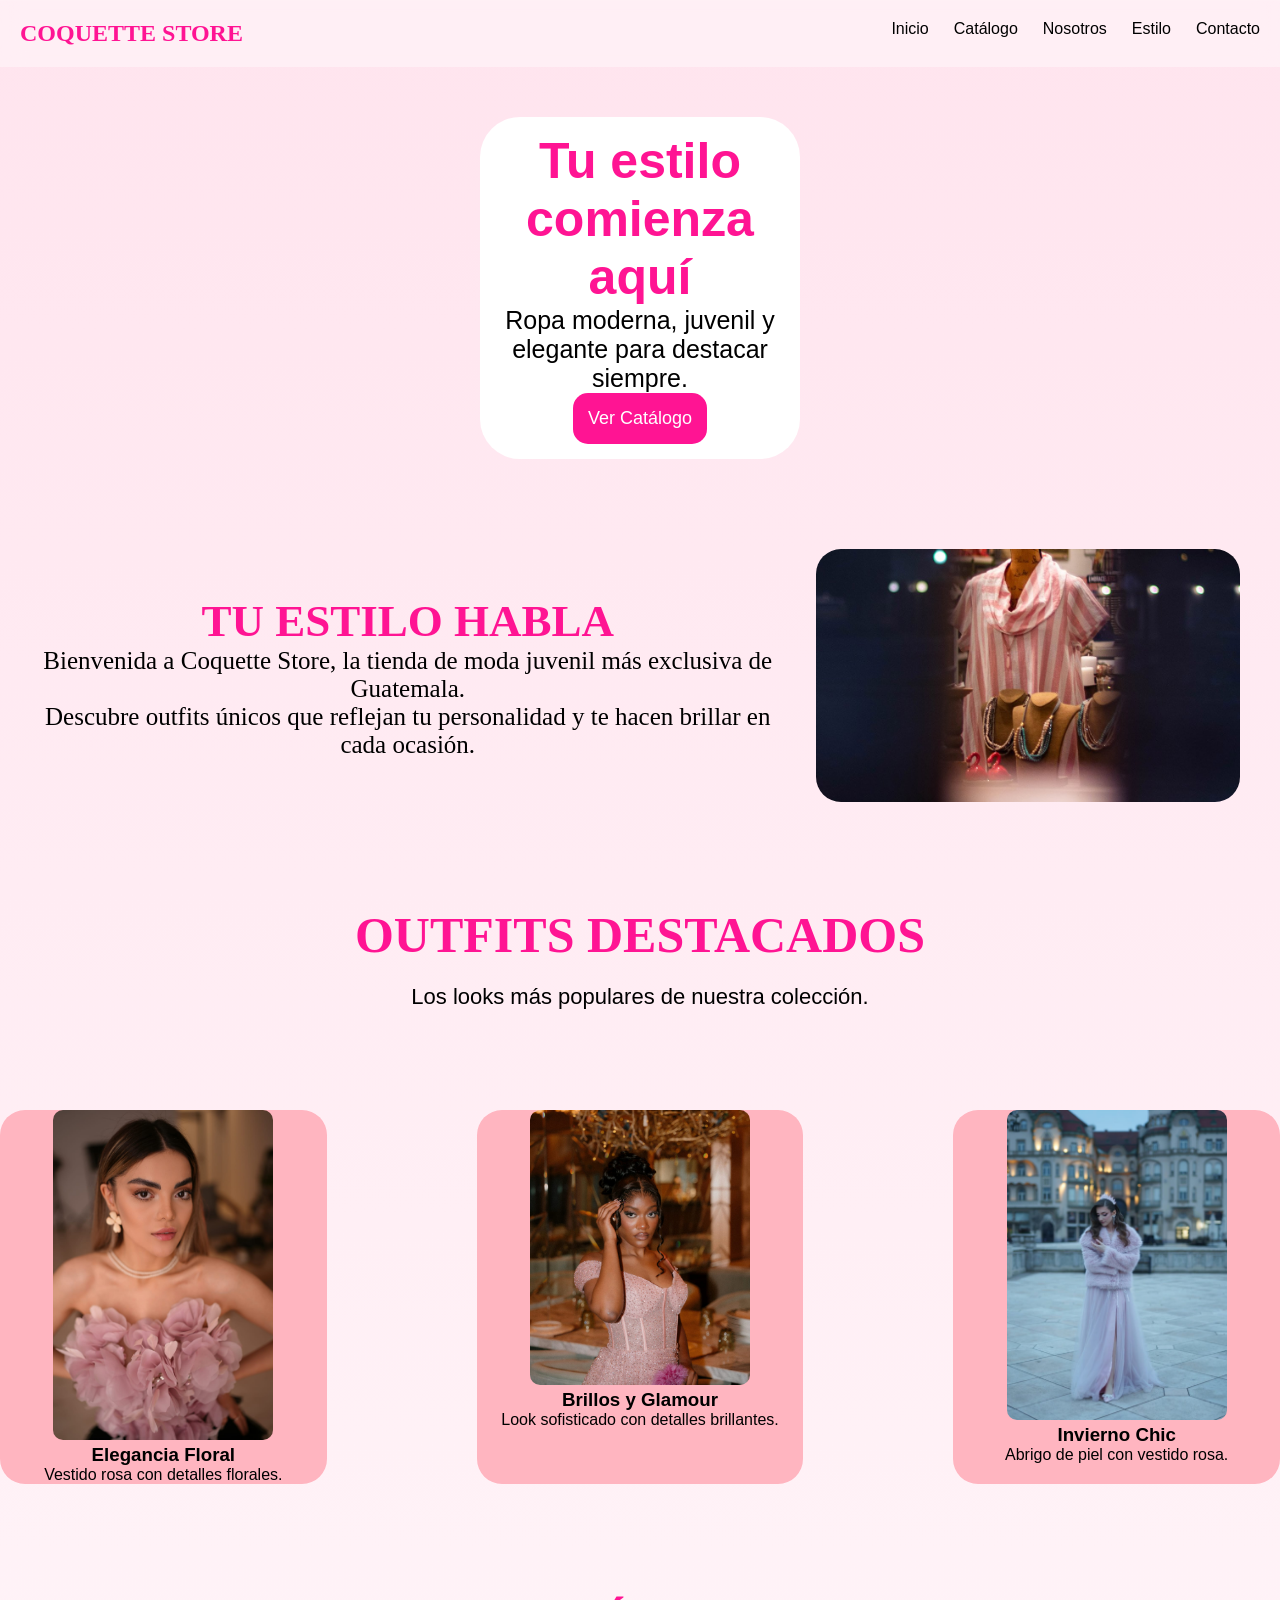
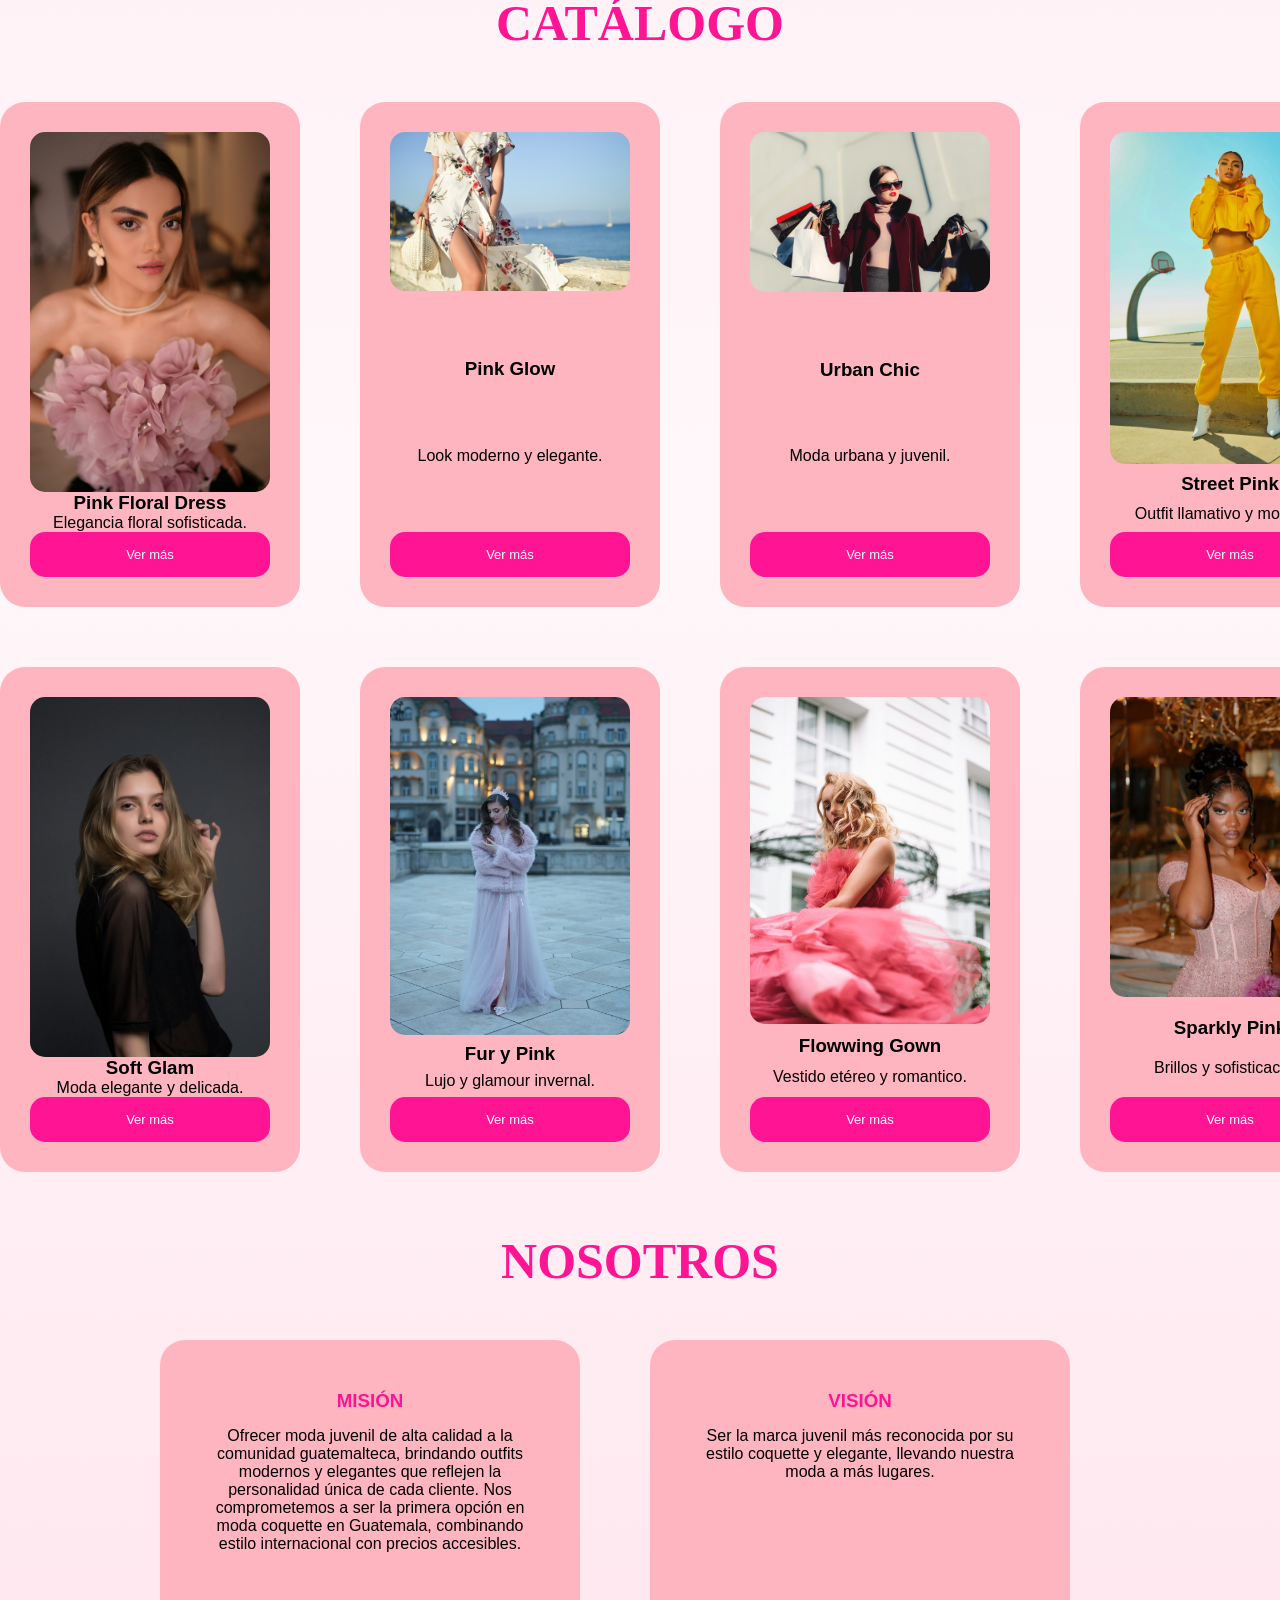
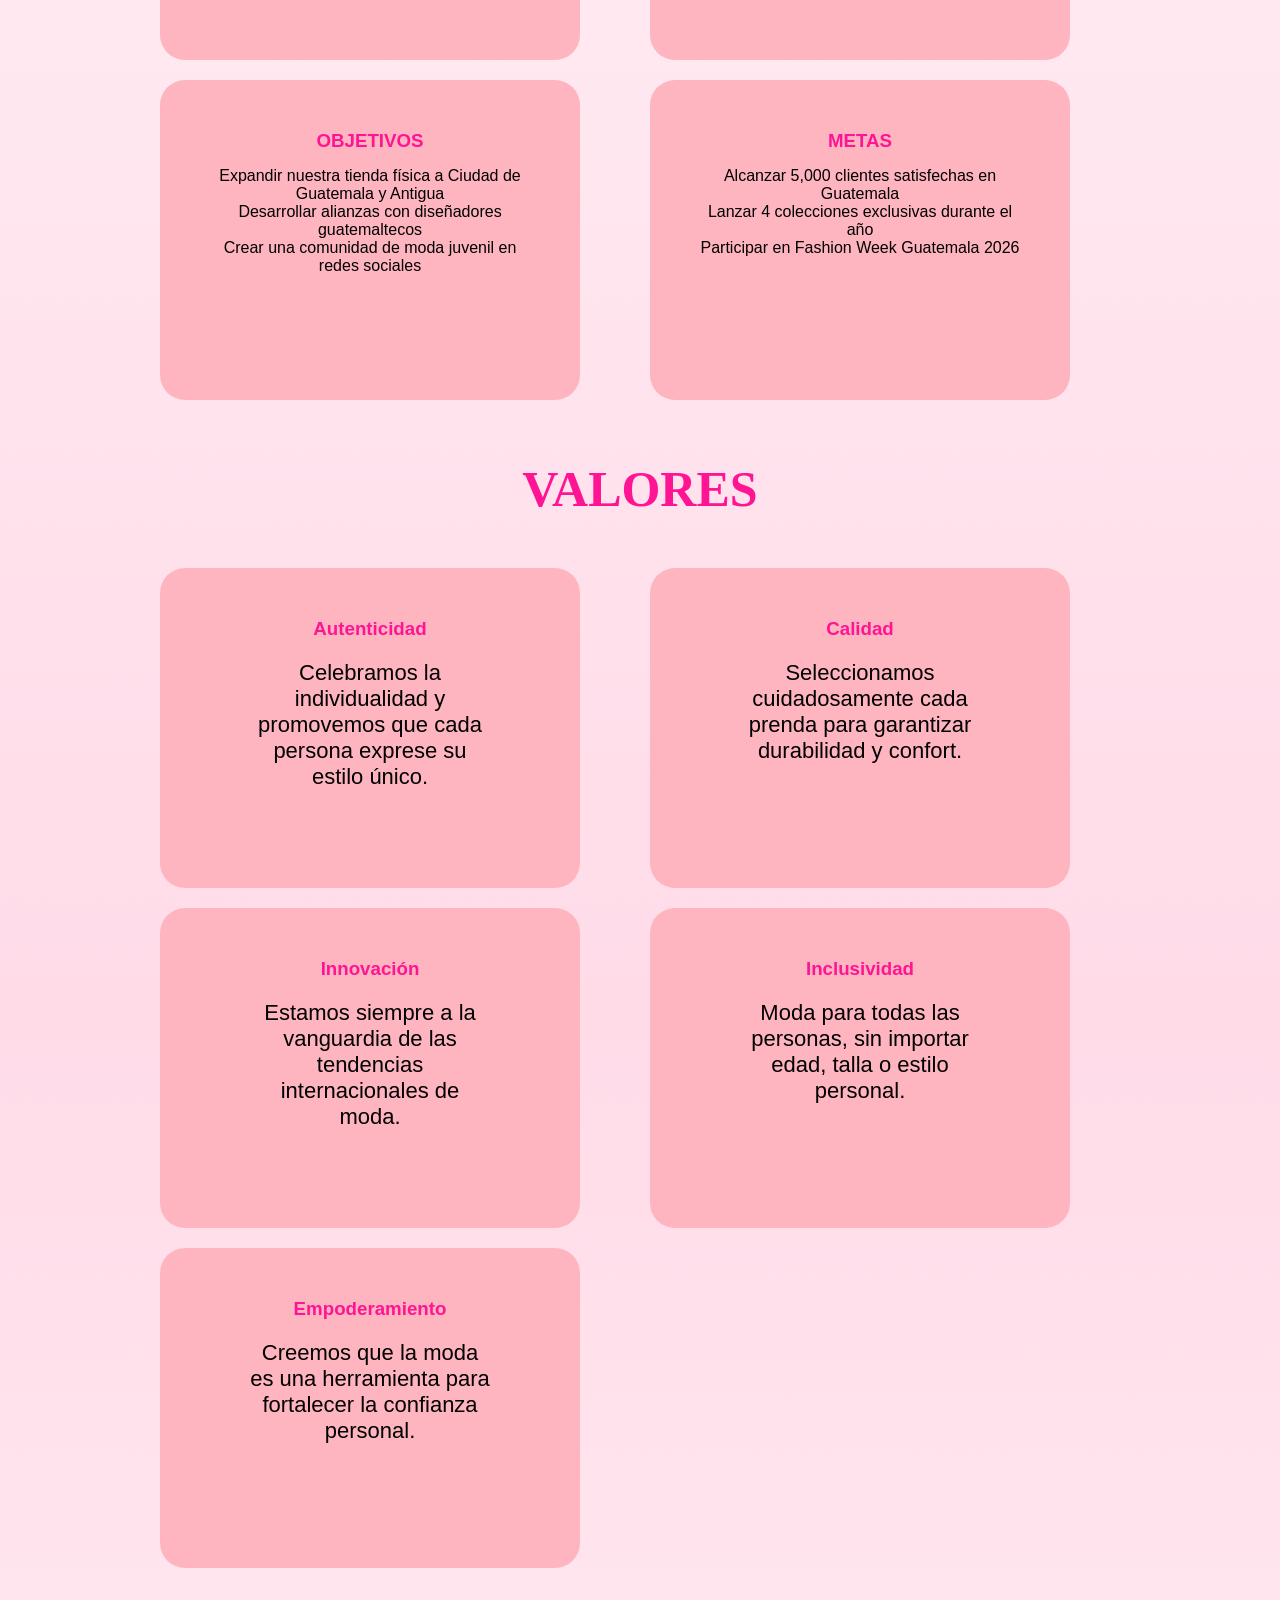
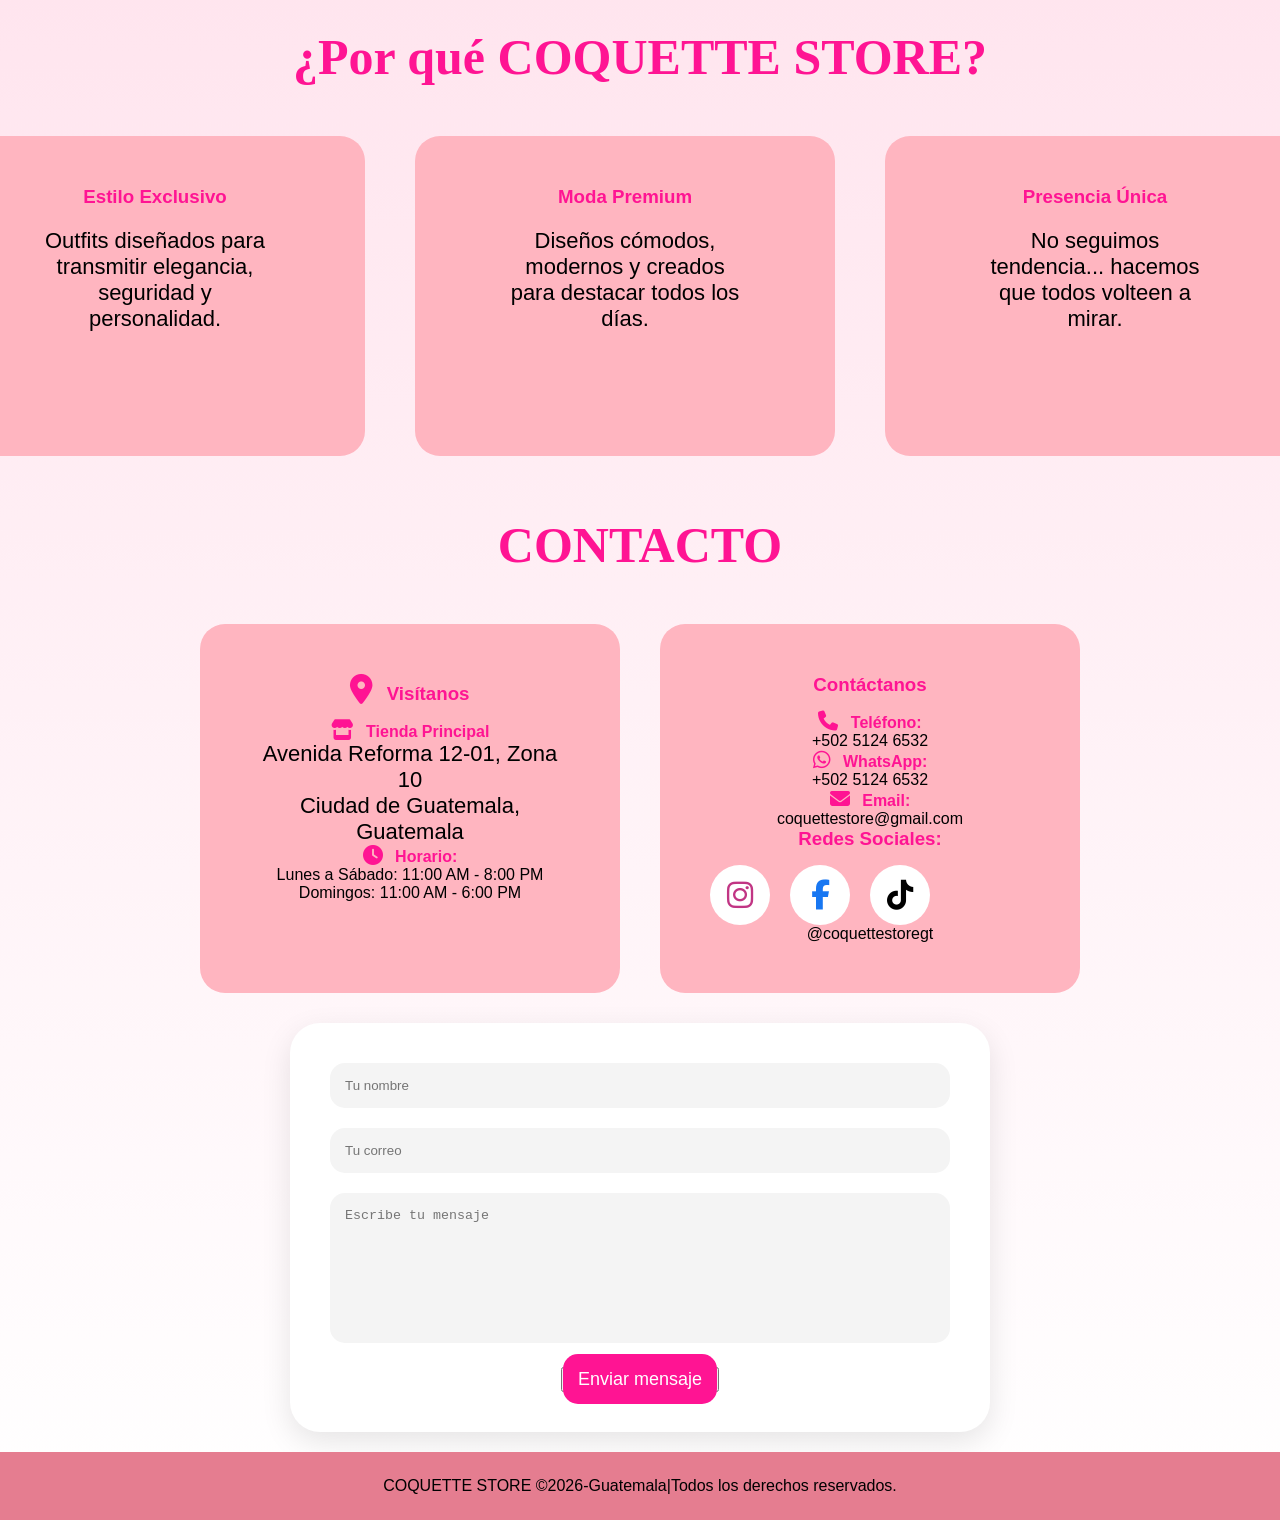
<file: index.html>
<!DOCTYPE html>
<html lang="es">
<head>
<meta charset="UTF-8">
<meta name="viewport" content="width=device-width, initial-scale=1.0">
<link rel="stylesheet" href="https://cdnjs.cloudflare.com/ajax/libs/font-awesome/6.5.1/css/all.min.css">
<title>TIENDA</title>

<link rel="stylesheet" href="tienda.css">
</head>

<body>

<nav>

    <h1>COQUETTE STORE</h1>

    <ul>
        <li><a href="#inicio">Inicio</a></li>
        <li><a href="#catalogo">Catálogo</a></li>
        <li><a href="#empresa">Nosotros</a></li>
        <li><a href="#info">Estilo</a></li>
        <li><a href="#contacto">Contacto</a></li>
    </ul>

</nav>

<section class="inicio" id="inicio">
    <section1  class="primero">
<div class="comienzo">
        <h1>Tu estilo comienza aquí</h1>
        <p>Ropa moderna, juvenil y elegante para destacar siempre.</p>
        <a href="#catalogo" class="boton">Ver Catálogo</a>
        </div>
      <div class="presentacion">

        <div class="textoo">

            <h2>TU ESTILO HABLA</h2>

            <p>
                Bienvenida a Coquette Store, la tienda de moda juvenil más exclusiva de Guatemala.
            </p>

            <p>
                Descubre outfits únicos que reflejan tu personalidad y te hacen brillar en cada ocasión.
            </p>

        </div>

        <div class="imagen-portada">

            <img src="imagenes/Portada.jpeg">

        </div>

    </div>
    </section>
</section>

<section2  class="segundo">

    <div class="texto">
        <h2>OUTFITS DESTACADOS</h2>
        <P>Los looks más populares de nuestra colección.</P>
    </div>

     <div class="contenedordestacados"> 

            <div class="popular">
            <img src="imagenes/Floral.jpeg">
            <h3>Elegancia Floral</h3>
            <p>Vestido rosa con detalles florales.</p>
            </div>

            <div class="popular">
            <img src="imagenes/Brillos.jpeg">
            <h3>Brillos y Glamour</h3>
            <p>Look sofisticado con detalles brillantes.</p>
            </div>

            <div class="popular">
            <img src="imagenes/Fur.jpeg">
            <h3>Invierno Chic</h3>
            <p>Abrigo de piel con vestido rosa.</p>
            </div>
        </div>        
</section>

<section class="catalogo" id="catalogo">
    <section class="tercera">

    <div class="texto">
        <div class="Separado"></div>

<h2>CATÁLOGO</h2>
    </div>
       <div class="contenedorcatalogo">
        <div class="caja">

            <img src="imagenes/Floral.jpeg">
            <h3>Pink Floral Dress</h3>

            <p>Elegancia floral sofisticada.</p>
            <a href="imagen1.html" class="boton2">Ver más</a>
        </div>

        <div class="caja">

            <img src="imagenes/pinkglow.jpeg">

            <h3>Pink Glow</h3>

            <p>Look moderno y elegante.</p>
<a href="imagen2.html" class="boton2">Ver más</a>
        </div>

        <div class="caja">

            <img src="imagenes/urbanchic.jpeg">
            <h3>Urban Chic</h3>

            <p>Moda urbana y juvenil.</p>
<a href="imagen3.html" class="boton2">Ver más</a>
        </div>

        <div class="caja">

            <img src="imagenes/streetpink.jpeg">

            <h3>Street Pink</h3>

            <p>Outfit llamativo y moderno.</p>
<a href="imagen4.html" class="boton2">Ver más</a>
        </div>

        <div class="caja">

            <img src="imagenes/foftglam.jpeg">
            <h3>Soft Glam</h3>

            <p>Moda elegante y delicada.</p>
            <a href="imagen5.html" class="boton2">Ver más</a>
        </div>
        
        <div class="caja">
            <img src="imagenes/Fur.jpeg">
            <h3>Fur y Pink</h3>

            <p>Lujo y glamour invernal.</p>
            <a href="imagen6.html" class="boton2">Ver más</a>
        </div>
        <div class="caja">  
        <img src="imagenes/Flowwing.jpeg">
            <h3>Flowwing Gown</h3>

            <p>Vestido etéreo y romantico.</p>
            <a href="imagen7.html" class="boton2">Ver más</a>
        </div>
        <div class="caja">
            <img src="imagenes/Brillos.jpeg">
            <h3>Sparkly Pink</h3>

            <p>Brillos y sofisticación.</p>
            <a href="imagen8.html" class="boton2">Ver más</a>
    
        </div>
    </div>
</section>
</section>

<section class="empresa" id="empresa">
<section class="cuarto">
   
    <div class="texto">
   <h2>NOSOTROS</h2>
    </div>

    <div class="nosotros">
    
    <div class="cuadro">
        <h3>MISIÓN</h3>
        <p>Ofrecer moda juvenil de alta calidad a la comunidad guatemalteca, brindando outfits modernos y elegantes que reflejen la personalidad única de cada cliente. Nos comprometemos a ser la primera opción en moda coquette en Guatemala, combinando estilo internacional con precios accesibles.</p>
    </div>
   
    <div class="cuadro">
        <h3>VISIÓN</h3>
        <p>​Ser la marca juvenil más reconocida por su estilo coquette y elegante, llevando nuestra moda a más lugares.</p>
    </div>
    
    <div class="cuadro">
        <h3>OBJETIVOS</h3>
        <ul>
            <li>Expandir nuestra tienda física a Ciudad de Guatemala y Antigua</li>                   
        <li>Desarrollar alianzas con diseñadores guatemaltecos</li>
        <li>Crear una comunidad de moda juvenil en redes sociales</li>
    </ul>
    </div>

    <div class="cuadro">
        <h3>METAS</h3>
        <ul>
            <li>Alcanzar 5,000 clientes satisfechas en Guatemala</li>

            <li>Lanzar 4 colecciones exclusivas durante el año</li>
<li>Participar en Fashion Week Guatemala 2026</li>
        </ul>
</div>
    </div>
</section>
</section>
<section class="quinto">
<div class="texto">   
<h2 class="texto">VALORES</h2>
   <div class="valores">

    <div class="cuadro">
        <h3>Autenticidad</h3>
        <p>Celebramos la individualidad y promovemos que cada persona exprese su estilo único.</p>
    </div>

    <div class="cuadro">
        <h3>Calidad</h3>
        <p>Seleccionamos cuidadosamente cada prenda para garantizar durabilidad y confort.</p>
  </div>

  <div class="cuadro">
        <h3>Innovación</h3>
        <p>Estamos siempre a la vanguardia de las tendencias internacionales de moda.</p>
  </div>

  <div class="cuadro">
        <h3>Inclusividad</h3>
        <p>Moda para todas las personas, sin importar edad, talla o estilo personal.</p>
  </div>

  <div class="cuadro">
        <h3>Empoderamiento</h3>
        <p>Creemos que la moda es una herramienta para fortalecer la confianza personal.</p>
  </div>
</div>
</section>
 <section class="sexto">
<section class="info" id="info">
    <div class="texto">
   <h2 class="texto">¿Por qué COQUETTE STORE?</h2>
   <div class="porque">
    <div class="cuadro">
        <h3>Estilo Exclusivo</h3>
        <p>Outfits diseñados para transmitir elegancia, seguridad y personalidad.</p>
    </div>

    <div class="cuadro">
        <h3>Moda Premium</h3>
        <p>Diseños cómodos, modernos y creados para destacar todos los días.</p>
    </div>

    <div class="cuadro">
        <h3>Presencia Única</h3>
        <p>No seguimos tendencia... hacemos que todos volteen a mirar.</p>
    </div>
</div>
</section>
</section>

<section class="contacto" id="contacto">
    <div class="texto">
   <h2>CONTACTO</h2>
    </div>
     <div class="contacto"></div>
     
     <div class="contacto2">
     <div class="cuadro">
        <h3><i class="fa-solid fa-location-dot"></i> Visítanos</h3>
     <h4><i class="fa-solid fa-store"></i> Tienda Principal</h4>

    <div class="direccion">
        <a href="https://www.google.com/maps/place/Avenida+La+Reforma+12-01,+Ciudad+de+Guatemala+01010/@14.6007897,-90.5184263,17z/data=!3m1!4b1!4m6!3m5!1s0x8589a3cfe50851dd:0x88feb91d04fba381!8m2!3d14.6007897!4d-90.5158514!16s%2Fg%2F12hmf98jb?entry=ttu&g_ep=EgoyMDI2MDUxMy4wIKXMDSoASAFQAw%3D%3D">Avenida Reforma 12-01, Zona 10<br>Ciudad de Guatemala, Guatemala</a>
     </div>
        <h4><i class="fa-solid fa-clock"></i> Horario:</h4>
        <p>Lunes a Sábado: 11:00 AM - 8:00 PM<br>Domingos: 11:00 AM - 6:00 PM</p>
    </div>

     <div class="cuadro">
        <h3>Contáctanos</h3>
        <h4><i class="fa-solid fa-phone"></i> Teléfono:</h4>
    <p>+502 5124 6532</p>

     <h4><i class="fa-brands fa-whatsapp"></i> WhatsApp:</h4>
     <p>+502 5124 6532</p>

<h4><i class="fa-solid fa-envelope"></i> Email:</h4>    
<p>coquettestore@gmail.com</p>

<h3>Redes Sociales:</h3>

<div class="redes">
    <a href="#"><i class="fa-brands fa-instagram"></i></a>
    <a href="#"><i class="fa-brands fa-facebook-f"></i></a>
    <a href="#"><i class="fa-brands fa-tiktok"></i></a>
</div>

<p>@coquettestoregt</p>
       </div>
    </div>

   <form>
        <div class="input-group">
            <input type="text" placeholder="Tu nombre">
        </div>

        <div class="input-group">
            <input type="text" placeholder="Tu correo">
        </div>

        <div class="input-group">
            <textarea placeholder="Escribe tu mensaje"></textarea>
        </div>

        <button class="botoon">
            <a href="pagina2.html">
            Enviar mensaje
            </a>
          
        </button>

    </form>
   </section>
<footer>

    COQUETTE STORE ©️2026-Guatemala|Todos los derechos reservados.

</footer>

</body>
</html>
</file>
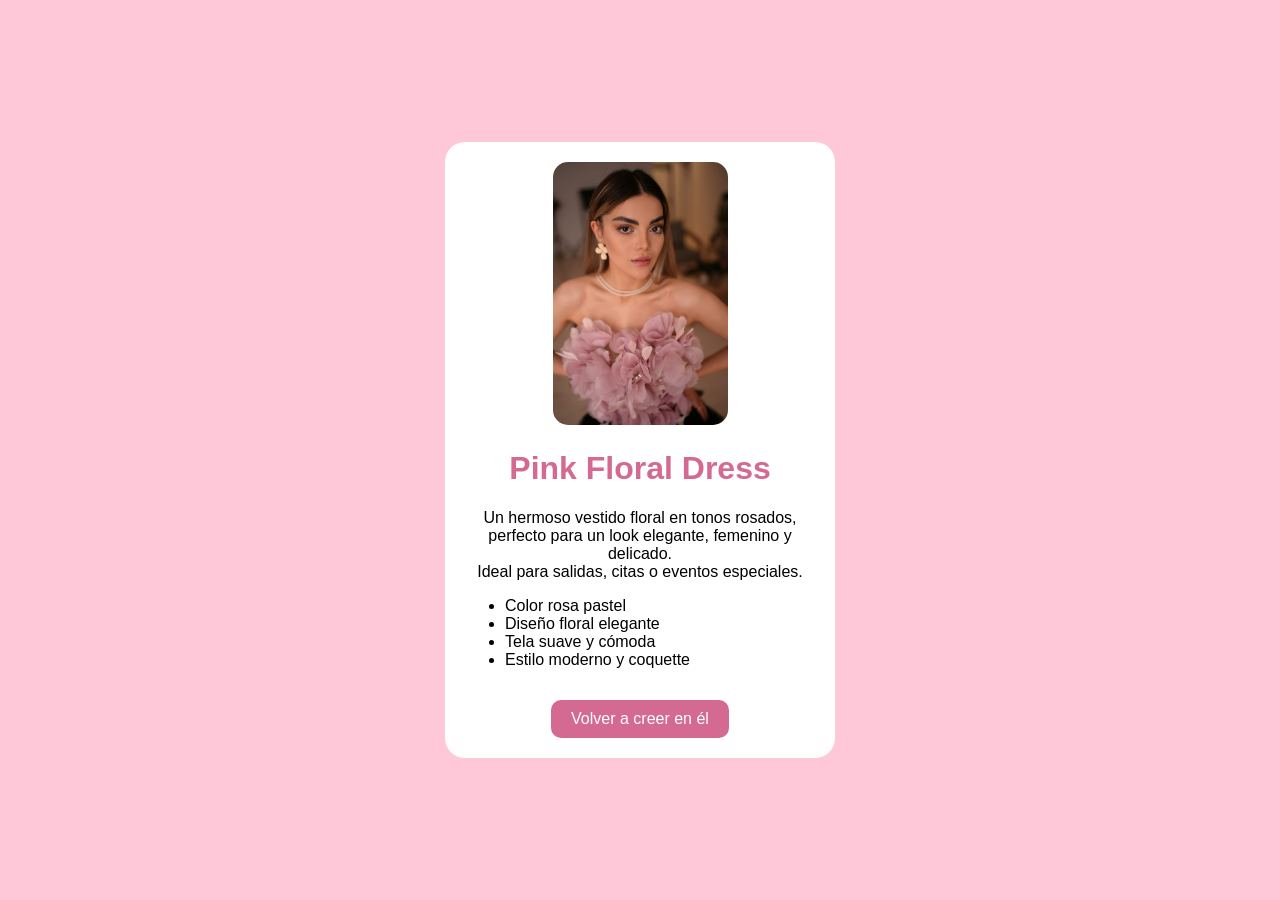
<file: imagen1.html>
<!DOCTYPE html>
<html>
<head>
    <title>Look Floral</title>
    <link rel="stylesheet" href="imagen.css">
</head>

<body>

    <div class="card">

        <img src="imagenes/Floral.jpeg" class="imagen">

        <h1>Pink Floral Dress</h1>

        <p>
             Un hermoso vestido floral en tonos rosados, perfecto para un look elegante,
    femenino y delicado. <br> Ideal para salidas, citas o eventos especiales.
        </p>

        <ul>
           <li>Color rosa pastel</li>
    <li>Diseño floral elegante</li>
    <li>Tela suave y cómoda</li>
    <li>Estilo moderno y coquette</li>
        </ul>

        <a href="index.html" class="boton">
            Volver a creer en él
        </a>

    </div>

</body>
</html>
</file>
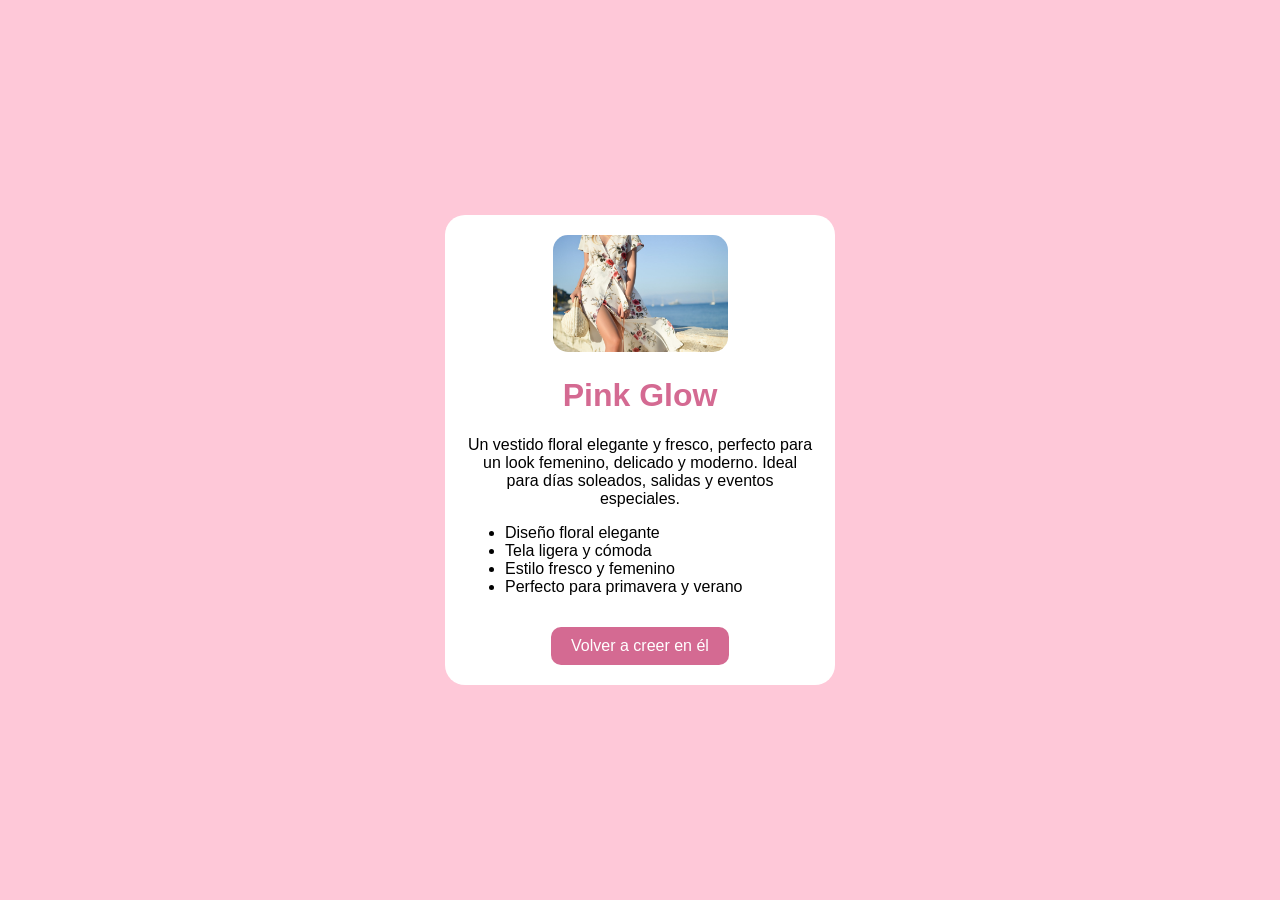
<file: imagen2.html>
<!DOCTYPE html>
<html>
<head>
    <title>Pink Floral Dress</title>
    <link rel="stylesheet" href="imagen.css">
</head>

<body>

    <div class="card">

        <img src="imagenes/pinkglow.jpeg" class="imagen">

        <h1>Pink Glow</h1>

        <p>
            Un vestido floral elegante y fresco, perfecto para un look femenino,
            delicado y moderno. Ideal para días soleados, salidas y eventos especiales.
        </p>

        <ul>
            <li>Diseño floral elegante</li>
            <li>Tela ligera y cómoda</li>
            <li>Estilo fresco y femenino</li>
            <li>Perfecto para primavera y verano</li>
        </ul>

        <a href="index.html" class="boton">
            Volver a creer en él
        </a>

    </div>

</body>
</html>
</file>
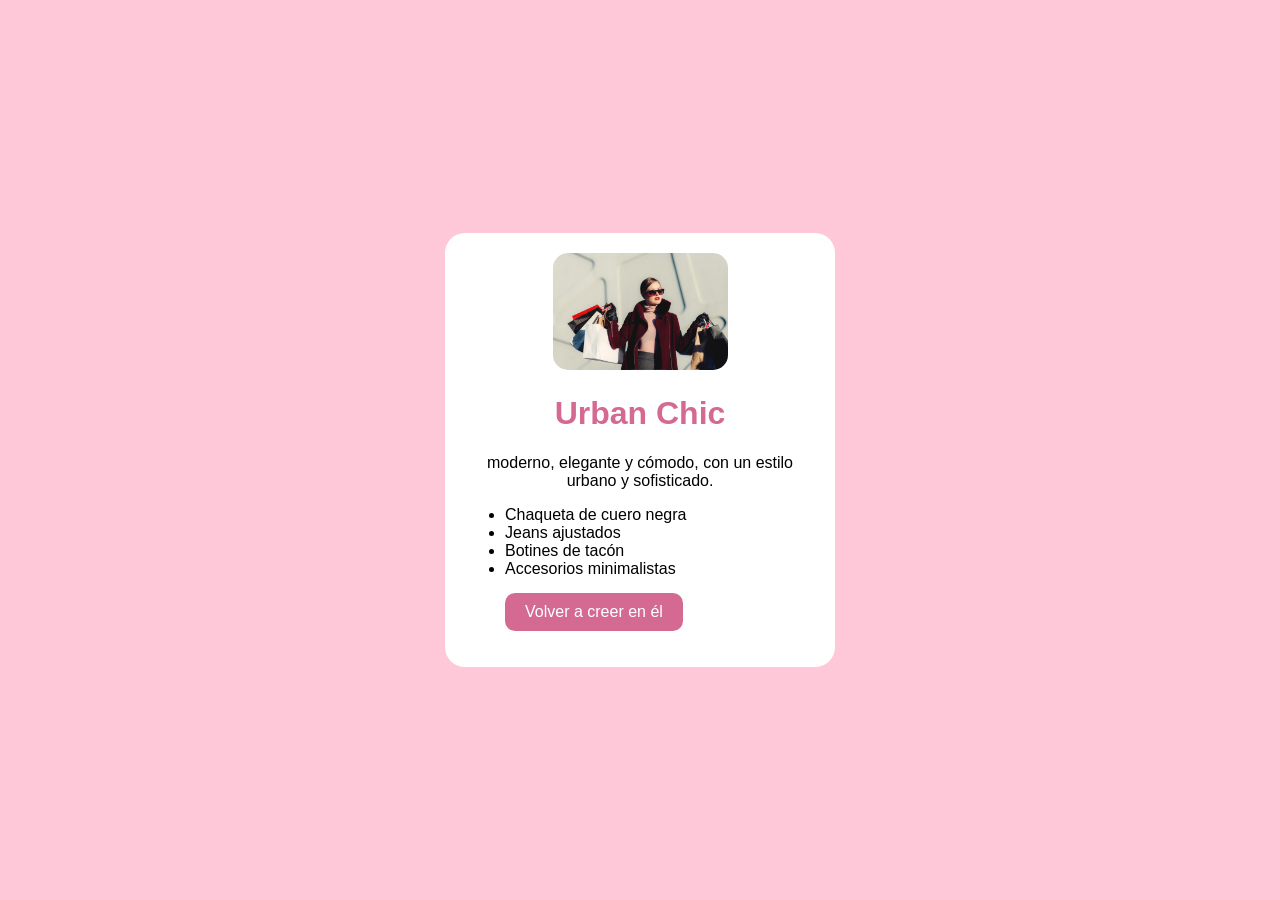
<file: imagen3.html>
<!DOCTYPE html>
<html>
<head>
    <title>Look Floral</title>
    <link rel="stylesheet" href="imagen.css">
</head>

<body>

    <div class="card">

        <img src="imagenes/urbanchic.jpeg" class="imagen">

        <h1>Urban Chic</h1>
        <p>moderno, elegante y cómodo, con un estilo urbano y sofisticado.</p>

        <ul>
           <li>Chaqueta de cuero negra</li>
    <li>Jeans ajustados</li>
    <li>Botines de tacón</li>
    <li>Accesorios minimalistas</li>
            

        <a href="index.html" class="boton">
            Volver a creer en él
        </a>

    </div>

</body>
</html>
</file>
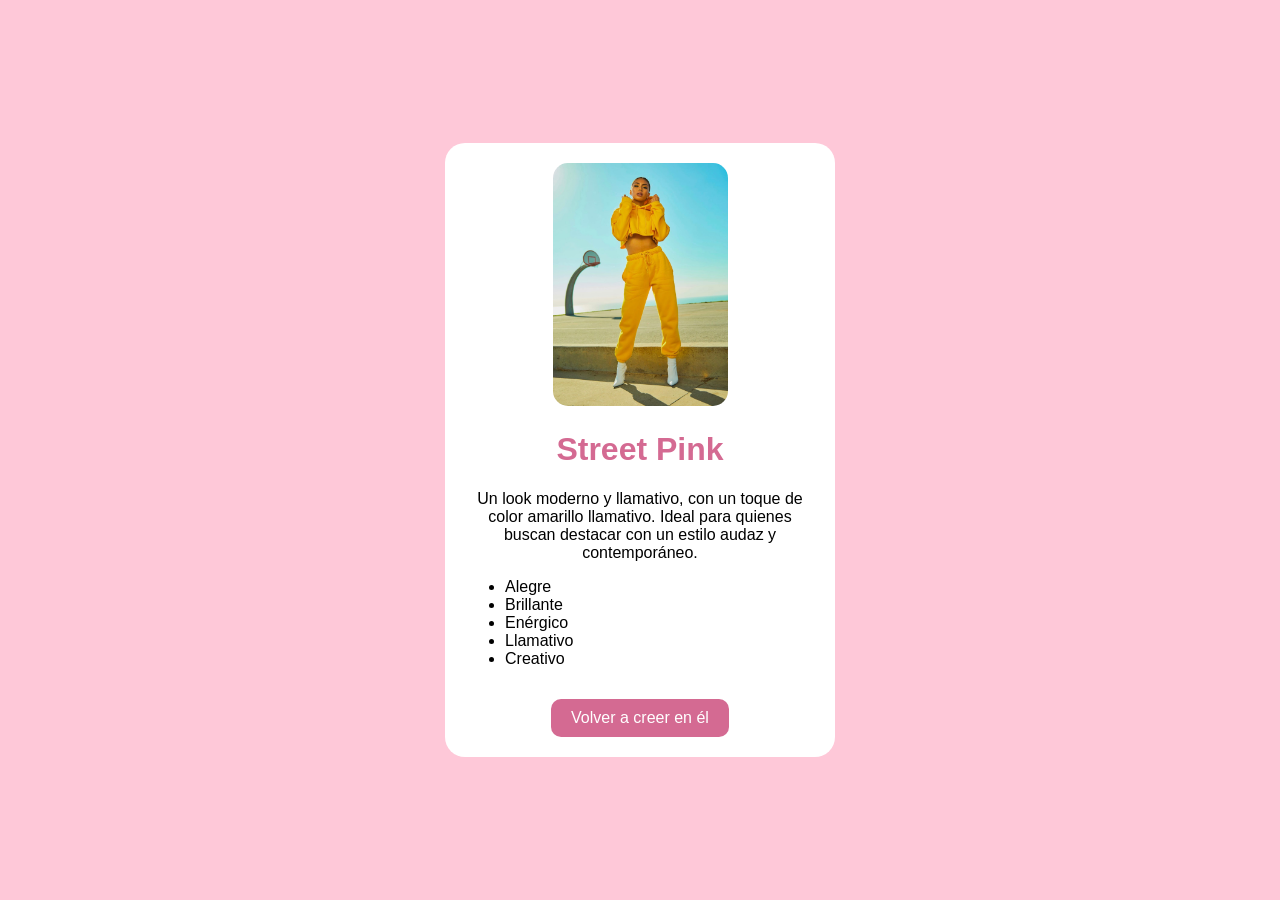
<file: imagen4.html>
<!DOCTYPE html>
<html>
<head>
    <title>Look Urban Chic </title>
    <link rel="stylesheet" href="imagen.css">
</head>

<body>

    <div class="card">

        <img src="imagenes/streetpink.jpeg" class="imagen">

        <h1>Street Pink</h1>
        <p>Un look moderno y llamativo, con un toque
         de color amarillo llamativo. Ideal para quienes buscan destacar con un estilo audaz y contemporáneo.</p> 

       
        <ul>
        <li>Alegre</li>
        <li>Brillante</li>
        <li>Enérgico</li>
        <li>Llamativo</li>
        <li>Creativo</li>
        </ul>
            

        <a href="index.html" class="boton">
            Volver a creer en él
        </a>

    </div>

</body>
</html>
</file>
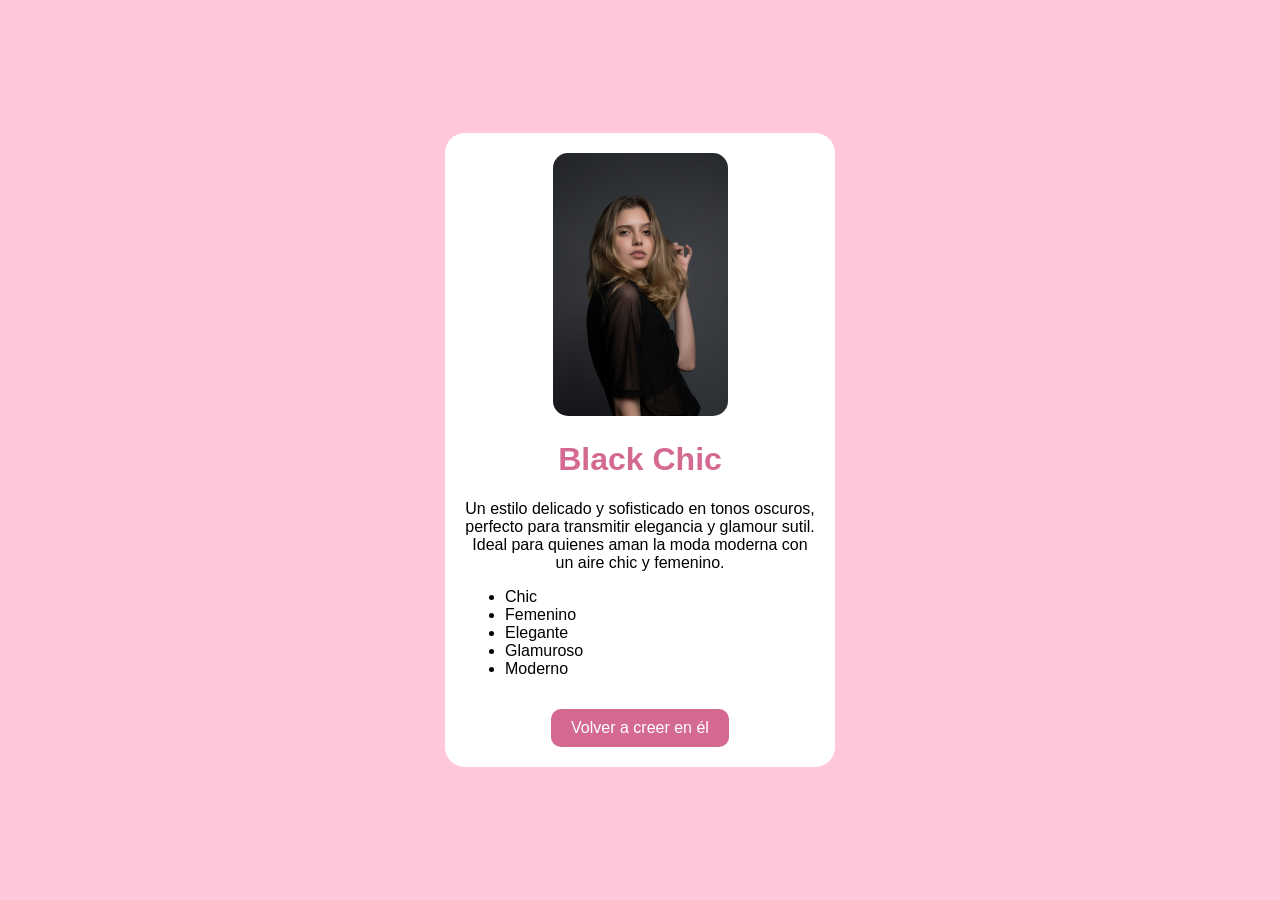
<file: imagen5.html>
<!DOCTYPE html>
<html>
<head>
    <title>Midnight Elegance</title>
    <link rel="stylesheet" href="imagen.css">
</head>

<body>

    <div class="card">

        <img src="imagenes/foftglam.jpeg" class="imagen">

        <h1>Black Chic</h1>
        <p>
    Un estilo delicado y sofisticado en tonos oscuros, perfecto para
    transmitir elegancia y glamour sutil. Ideal para quienes aman
    la moda moderna con un aire chic y femenino.
        </p>

    <ul>
    <li>Chic</li>
    <li>Femenino</li>
    <li>Elegante</li>
    <li>Glamuroso</li>
    <li>Moderno</li>
    </ul>
            

        <a href="index.html" class="boton">
            Volver a creer en él
        </a>

    </div>
</file>
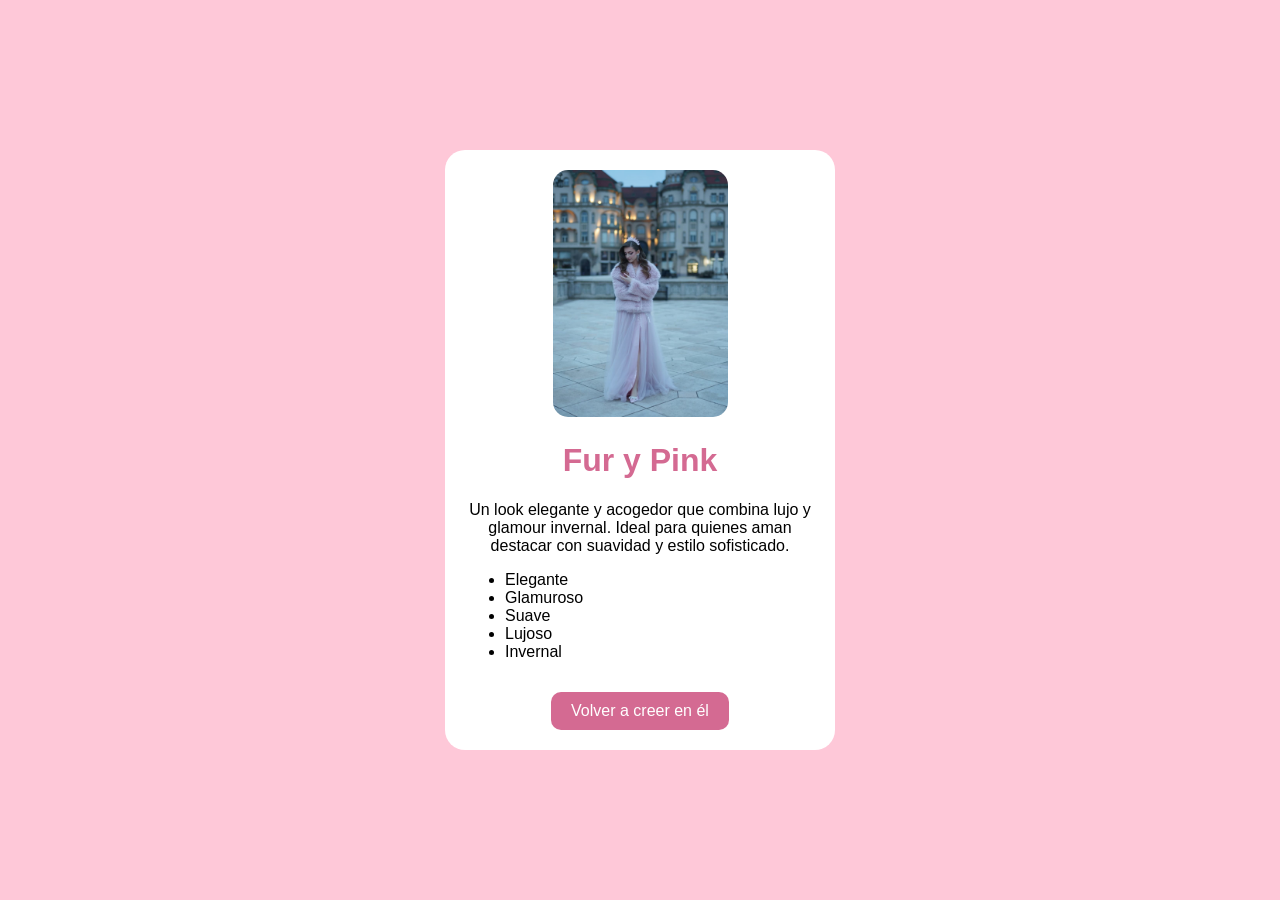
<file: imagen6.html>
<!DOCTYPE html>
<html>
<head>
    <title> Fur y Pink</title>
    <link rel="stylesheet" href="imagen.css">
</head>

<body>

    <div class="card">

        <img src="imagenes/Fur.jpeg" class="imagen">

        <h1>Fur y Pink</h1>
        <p>
    Un look elegante y acogedor que combina lujo y glamour invernal.
    Ideal para quienes aman destacar con suavidad y estilo sofisticado.
</p>

<ul>
    <li>Elegante</li>
    <li>Glamuroso</li>
    <li>Suave</li>
    <li>Lujoso</li>
    <li>Invernal</li>
</ul>

        <a href="index.html" class="boton">
            Volver a creer en él
        </a>

    </div>
</file>
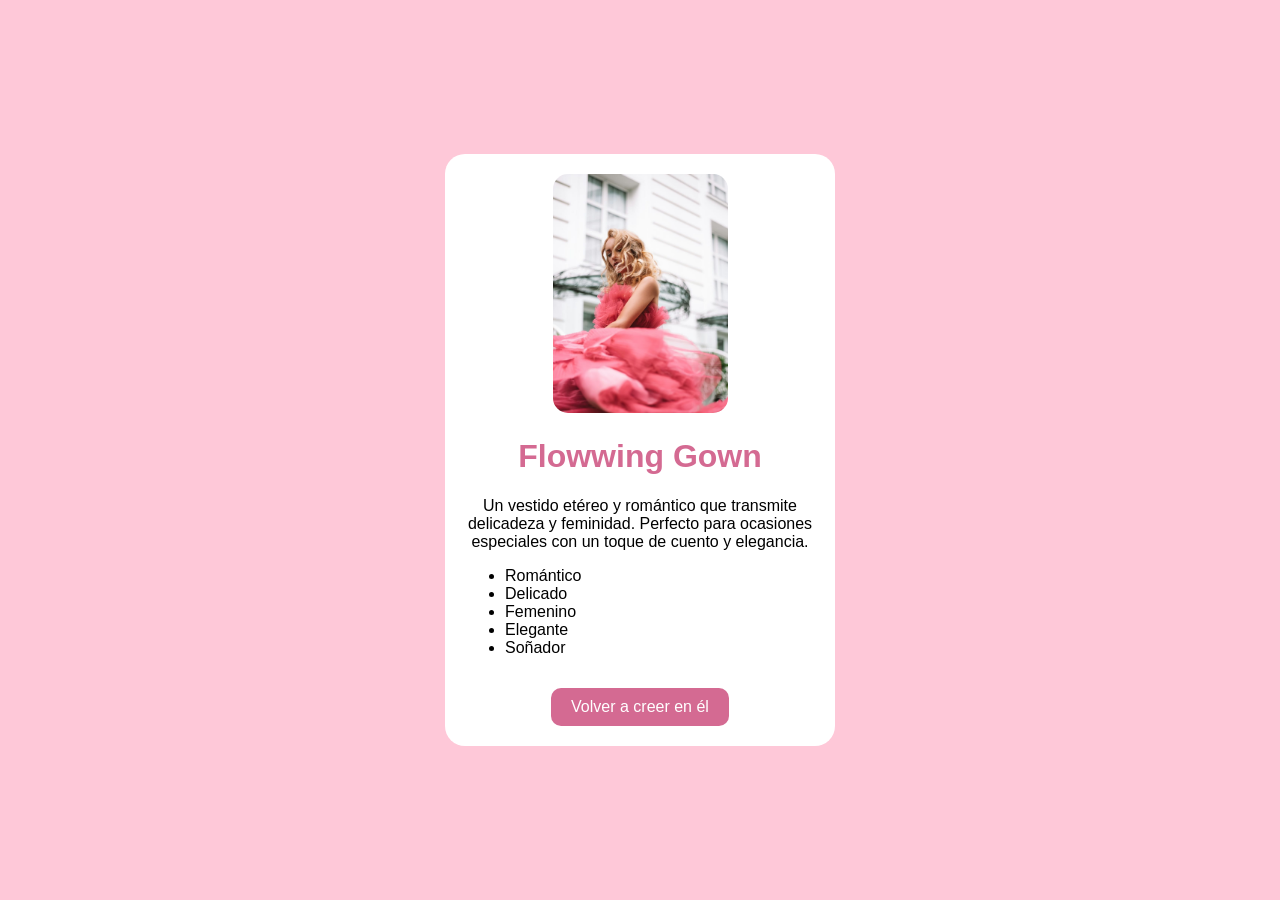
<file: imagen7.html>
<!DOCTYPE html>
<html>
<head>
    <title>Flowwing Gown</title>
    <link rel="stylesheet" href="imagen.css">
</head>

<body>

    <div class="card">

        <img src="imagenes/Flowwing.jpeg" class="imagen">

        <h1>Flowwing Gown</h1>
        <p>
    Un vestido etéreo y romántico que transmite delicadeza y feminidad.
    Perfecto para ocasiones especiales con un toque de cuento y elegancia.
</p>

<ul>
    <li>Romántico</li>
    <li>Delicado</li>
    <li>Femenino</li>
    <li>Elegante</li>
    <li>Soñador</li>
</ul>

        <a href="index.html" class="boton">
            Volver a creer en él
        </a>

    </div>
</file>
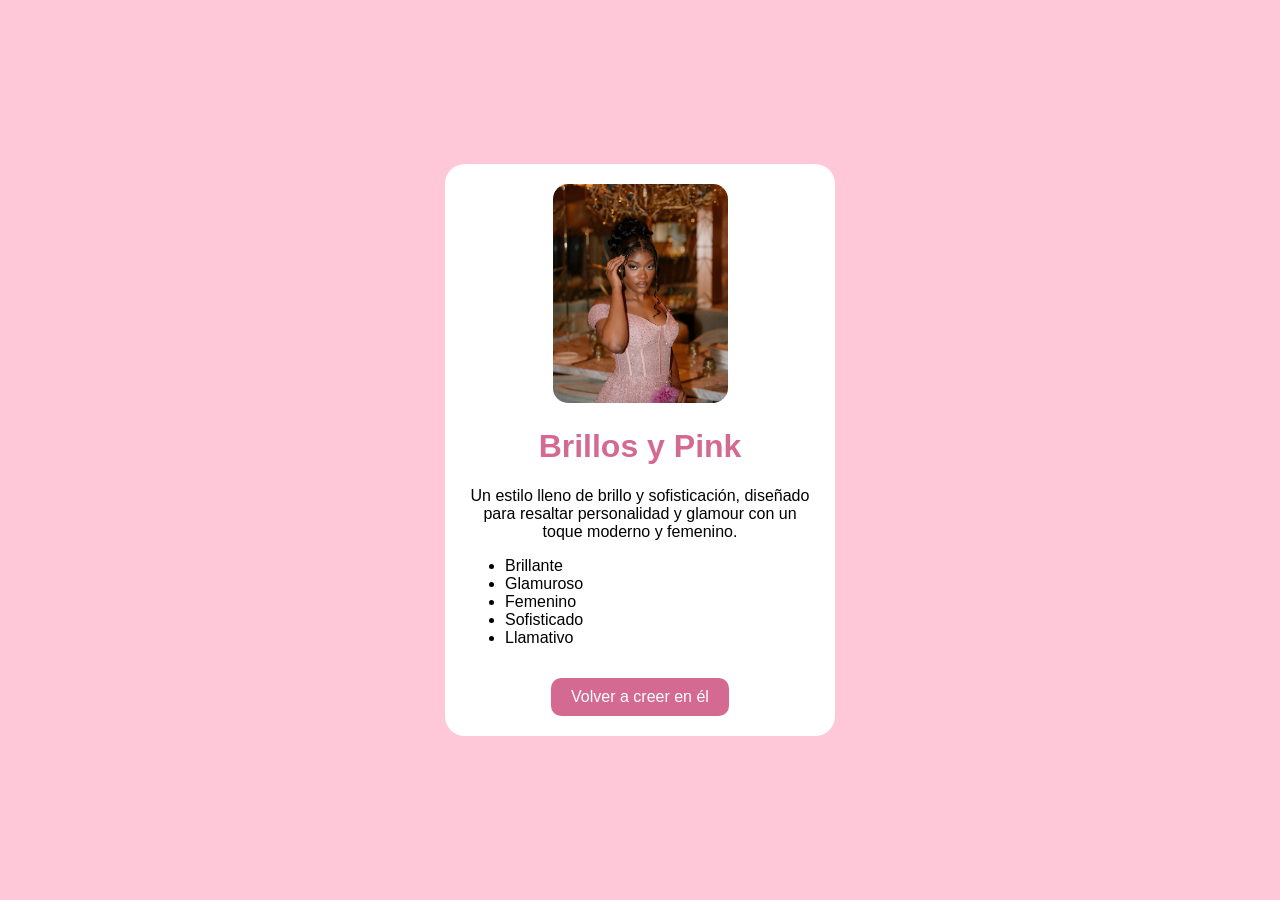
<file: imagen8.html>
<!DOCTYPE html>
<html>
<head>
    <title> Brillos y Pink</title>
    <link rel="stylesheet" href="imagen.css">
</head>

<body>

    <div class="card">

        <img src="imagenes/Brillos.jpeg" class="imagen">

        <h1>Brillos y Pink</h1>
        <p>
    Un estilo lleno de brillo y sofisticación, diseñado para resaltar
    personalidad y glamour con un toque moderno y femenino.
</p>

<ul>
    <li>Brillante</li>
    <li>Glamuroso</li>
    <li>Femenino</li>
    <li>Sofisticado</li>
    <li>Llamativo</li>
</ul>

        <a href="index.html" class="boton">
            Volver a creer en él
        </a>

    </div>
</file>
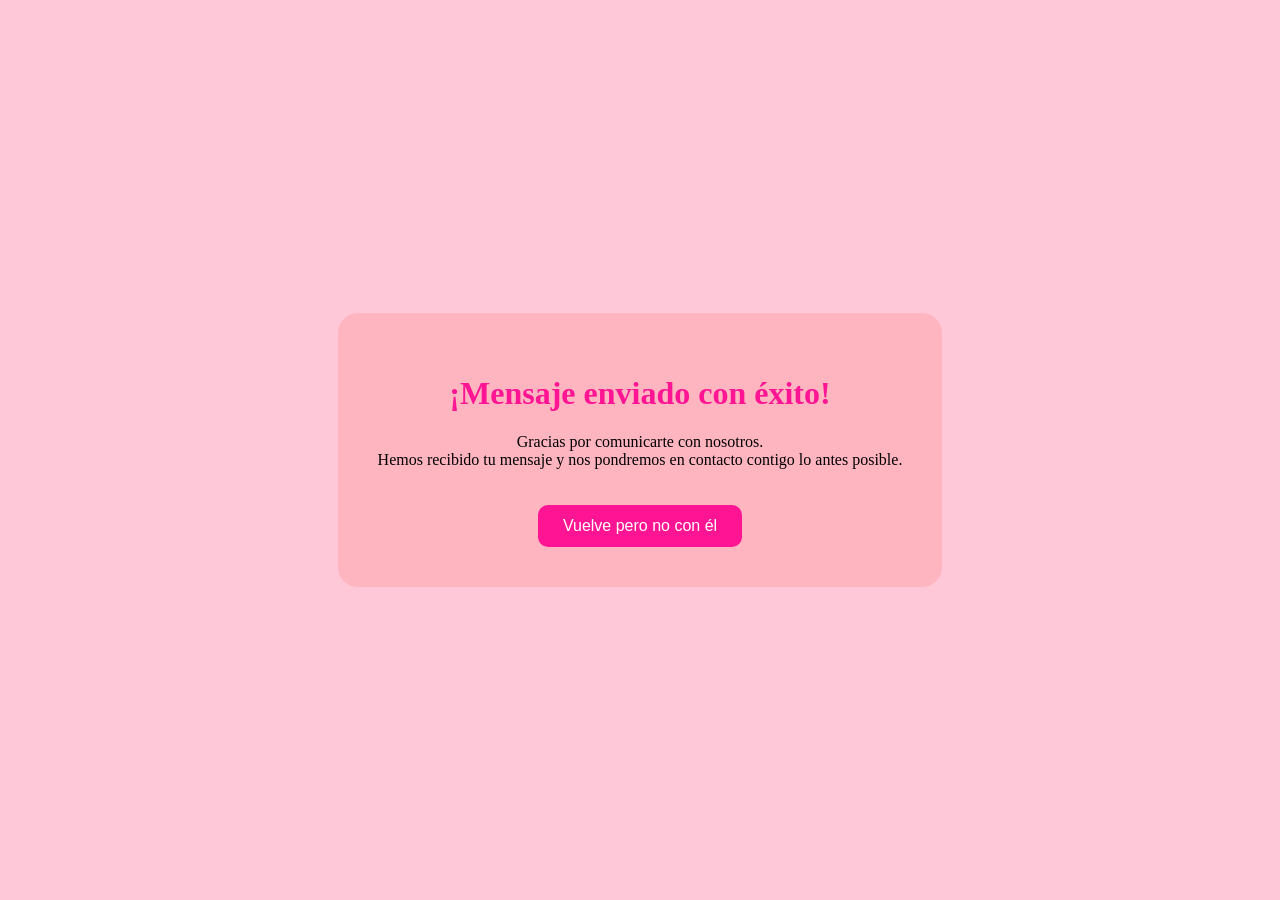
<file: pagina2.html>
<!DOCTYPE html>
<html>
<head>
    <title>¡Gracias!</title>
    <link rel="stylesheet" href="pagina2.css">
</head>

<body>

    <div class="gracias">

        <h1>¡Mensaje enviado con éxito!</h1>

        <p>
            Gracias por comunicarte con nosotros.<br>
            Hemos recibido tu mensaje y nos pondremos en contacto contigo lo antes posible.
        </p>

        <a href="index.html">
            <button>Vuelve pero no con él</button>
        </a>

    </div>

</body>
</html>
</file>
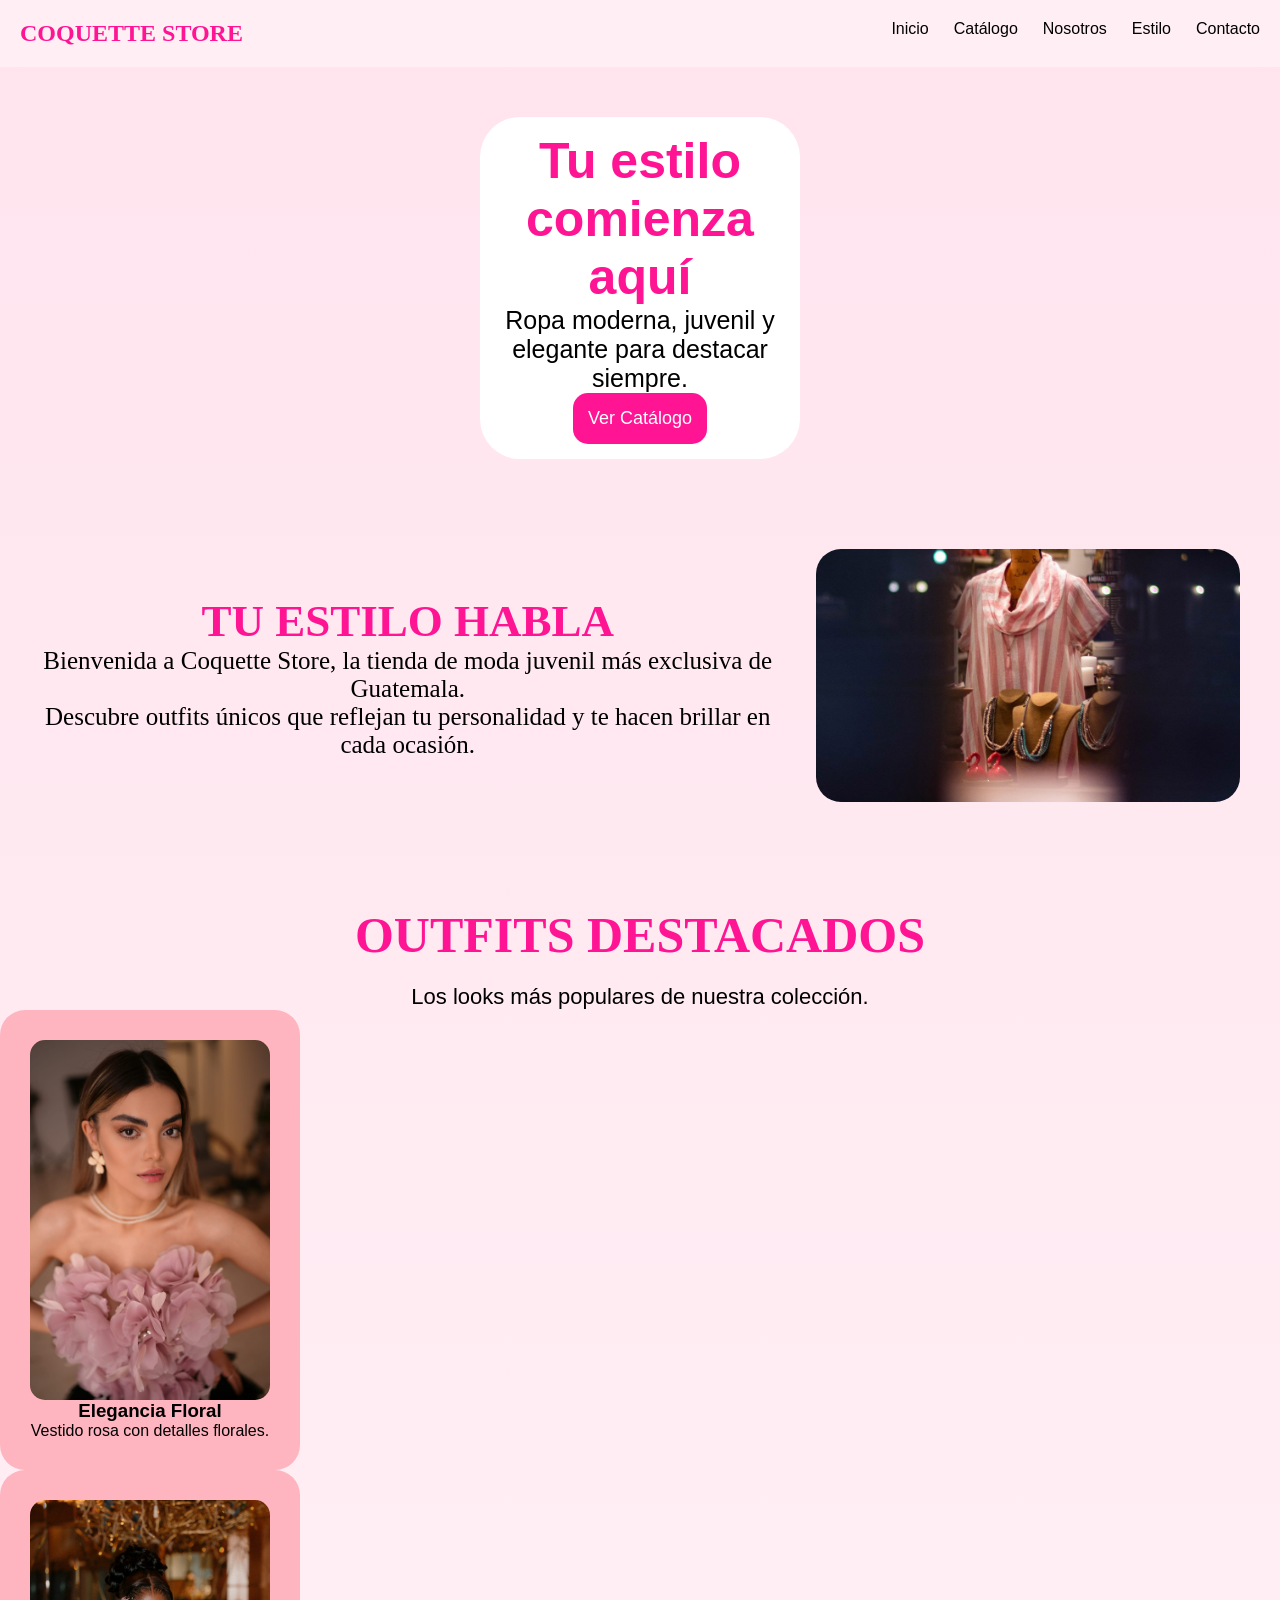
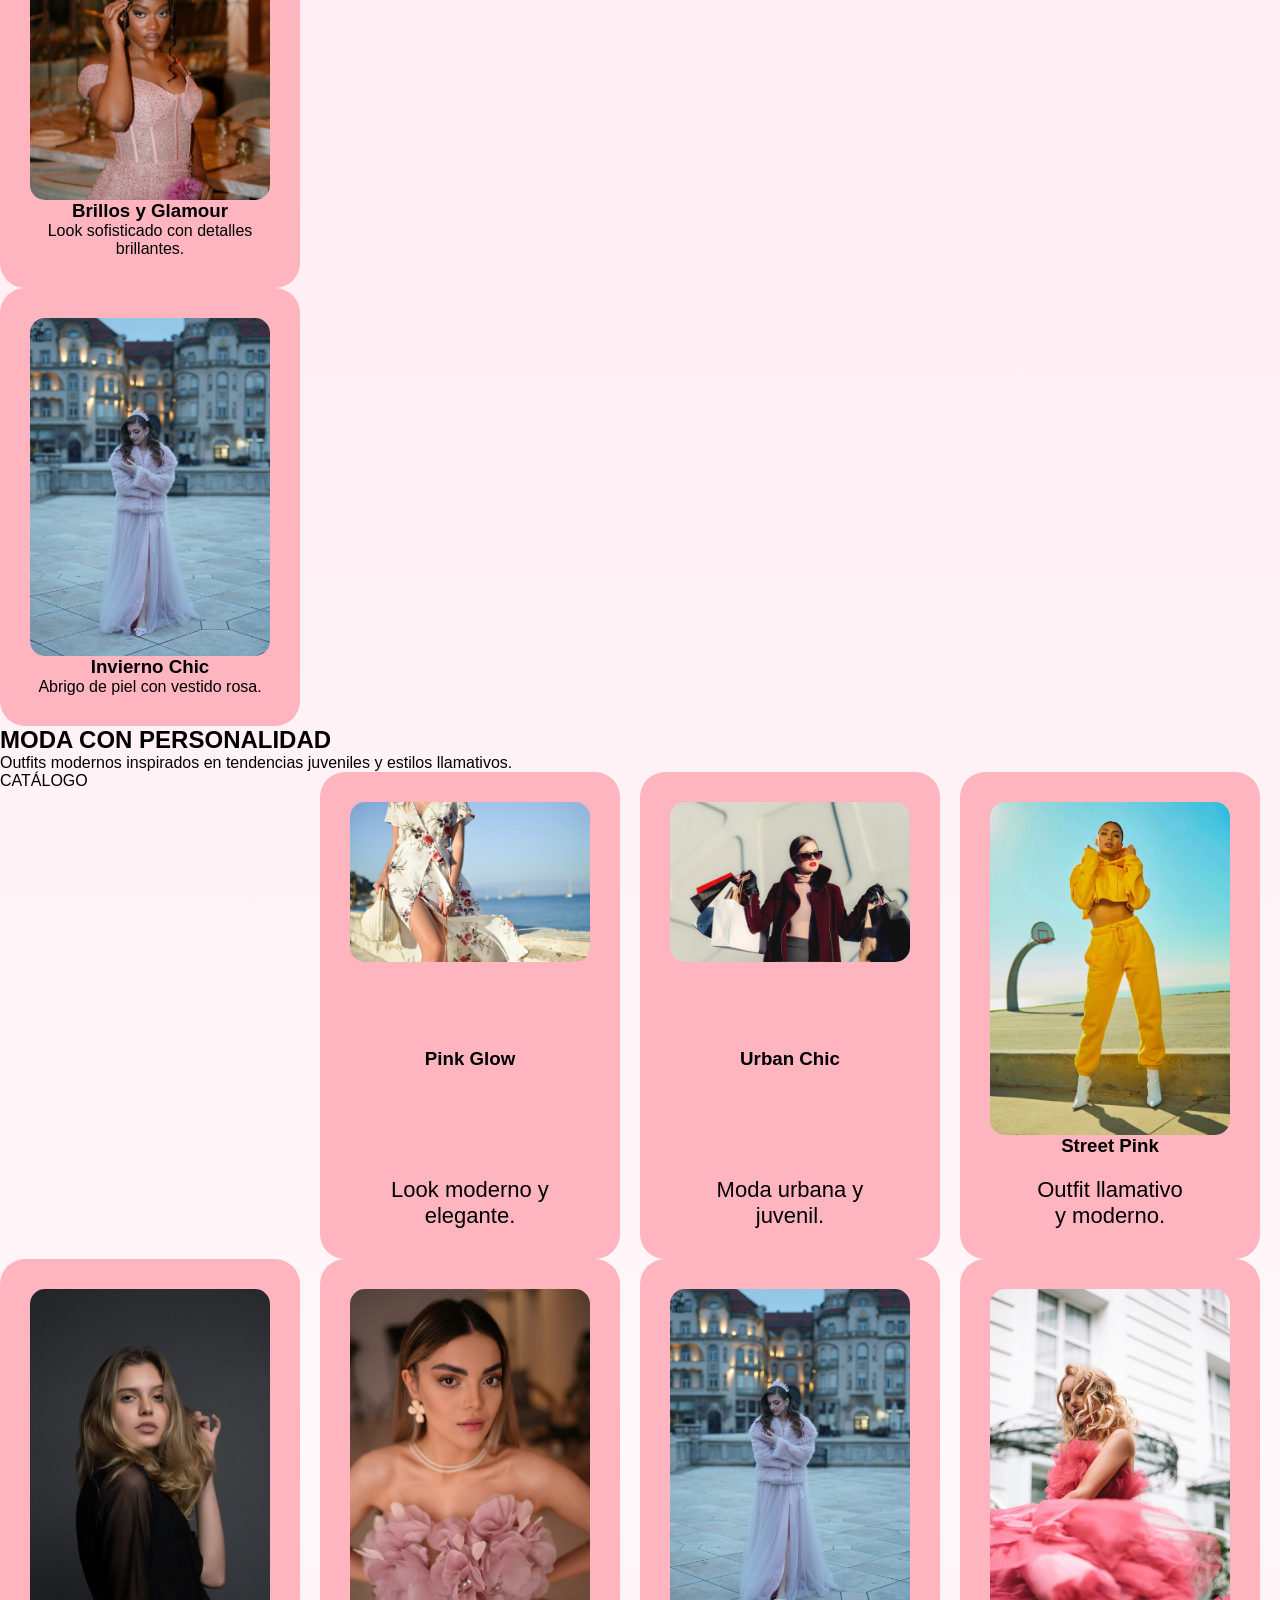
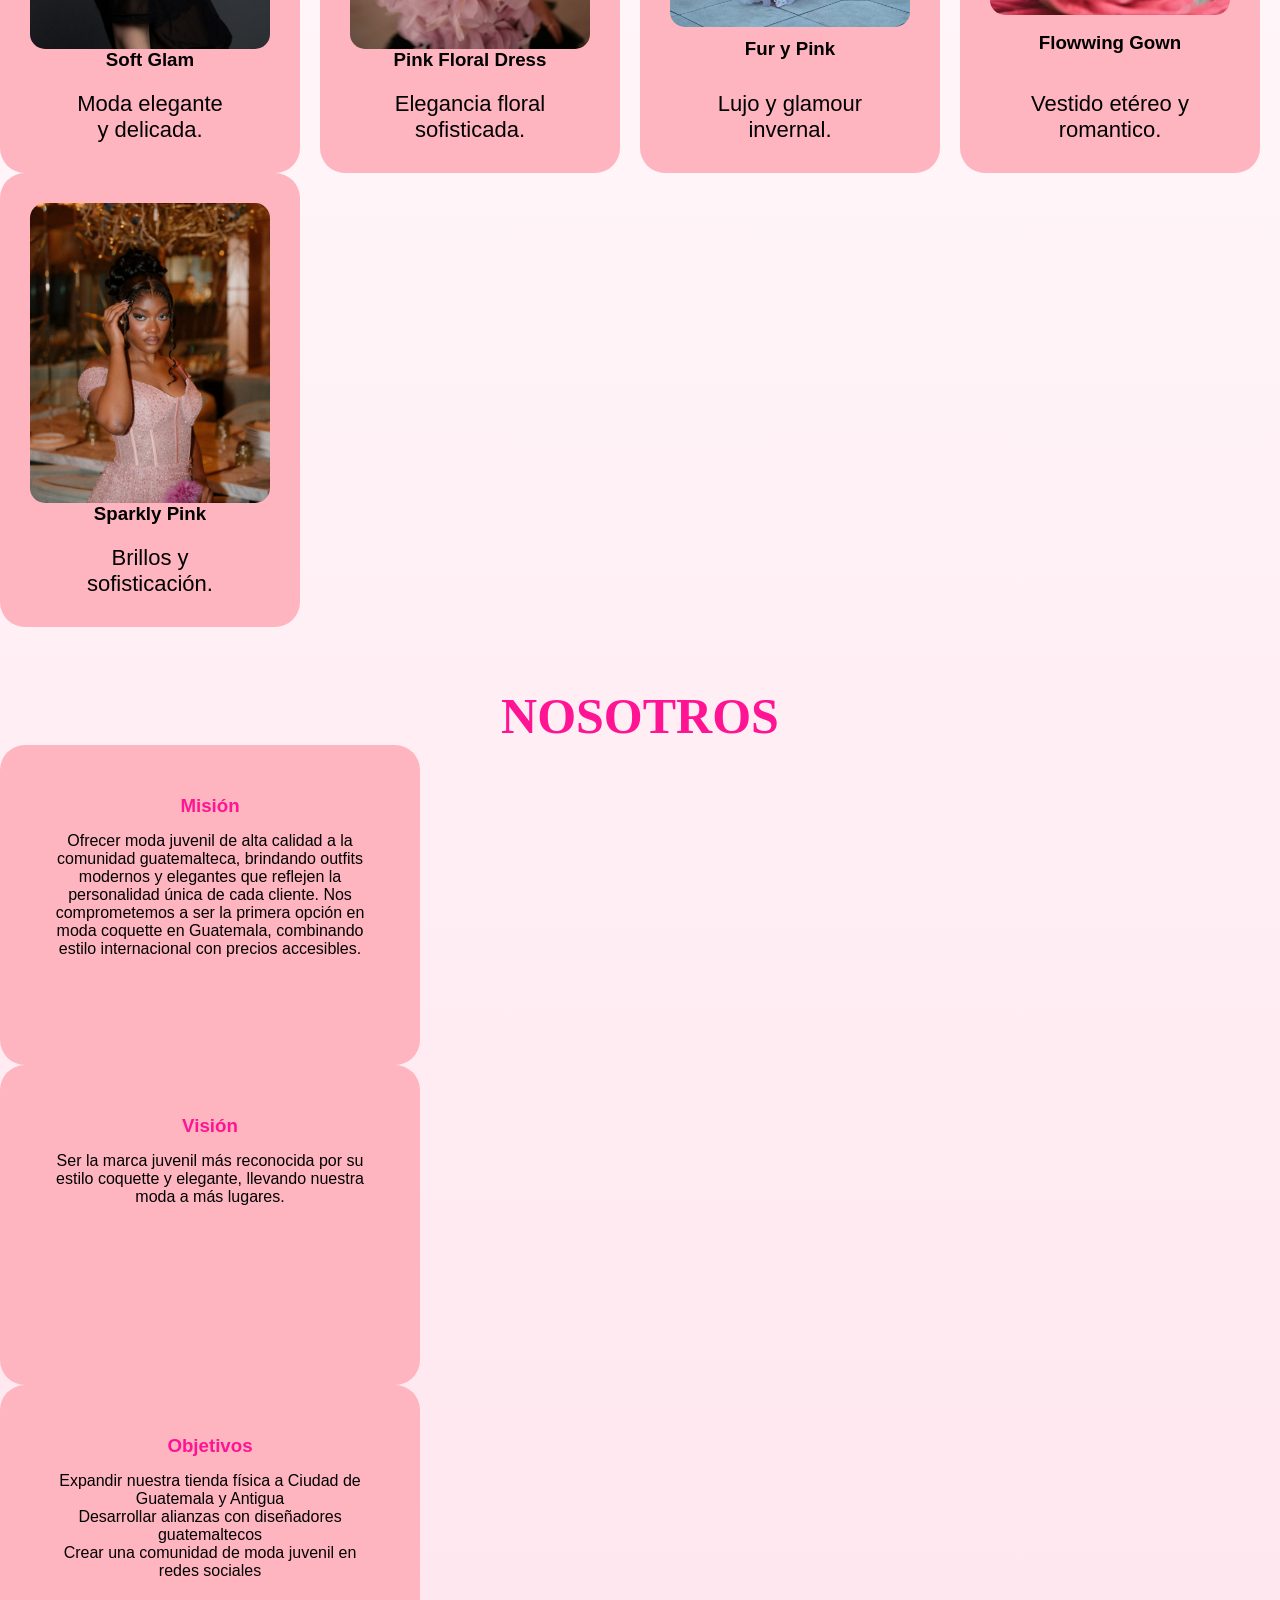
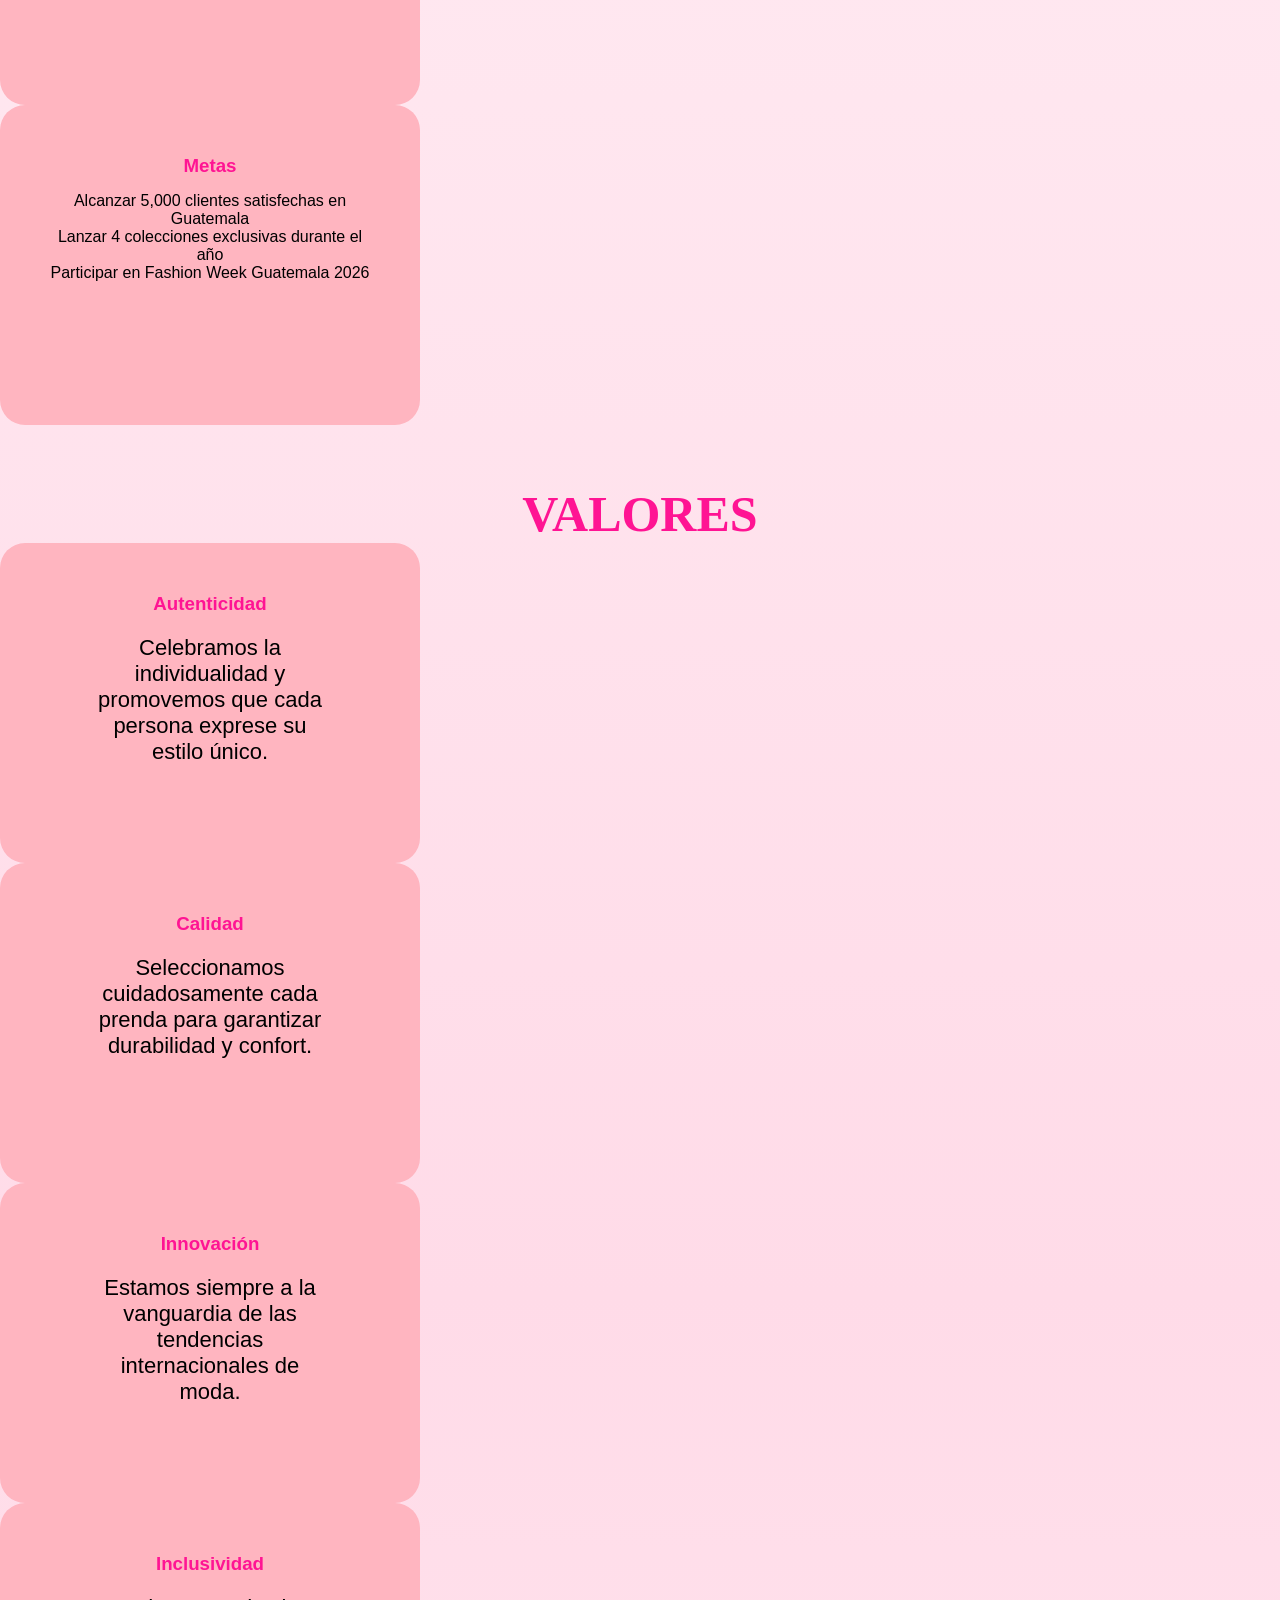
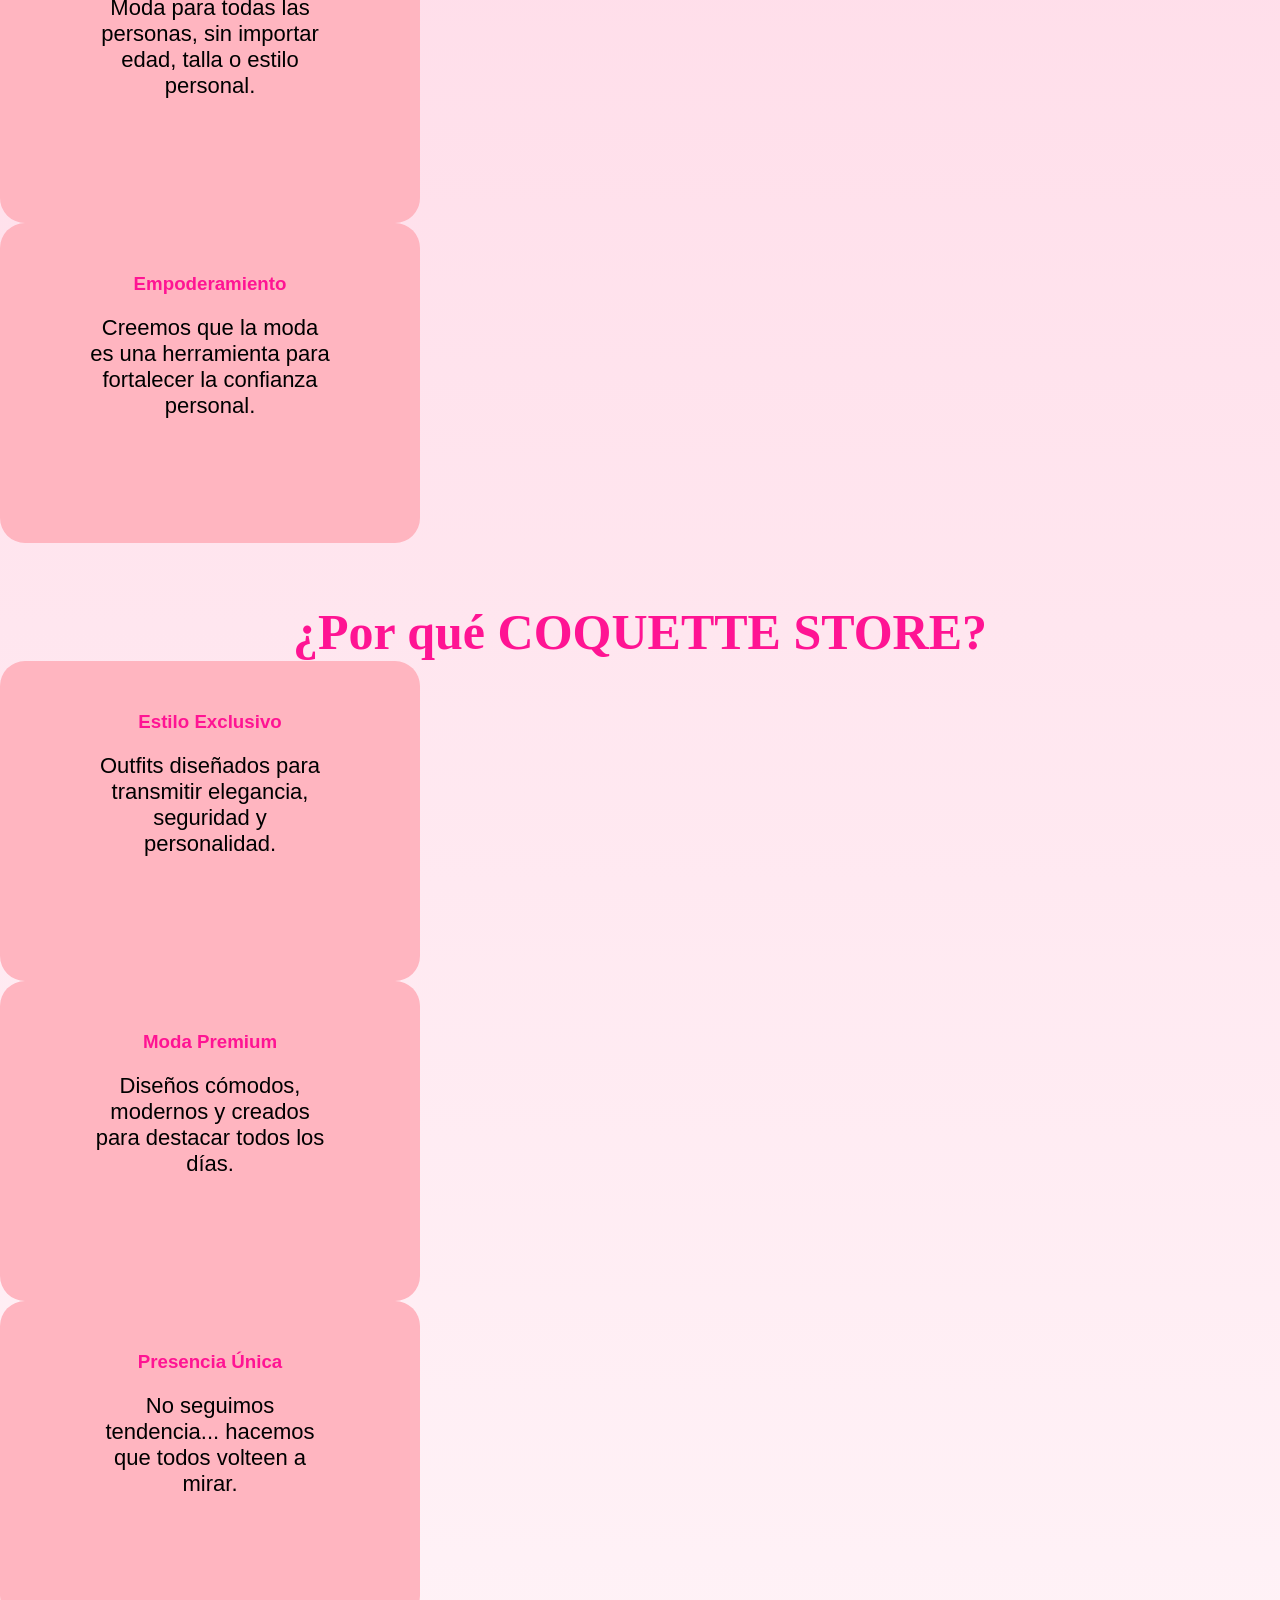
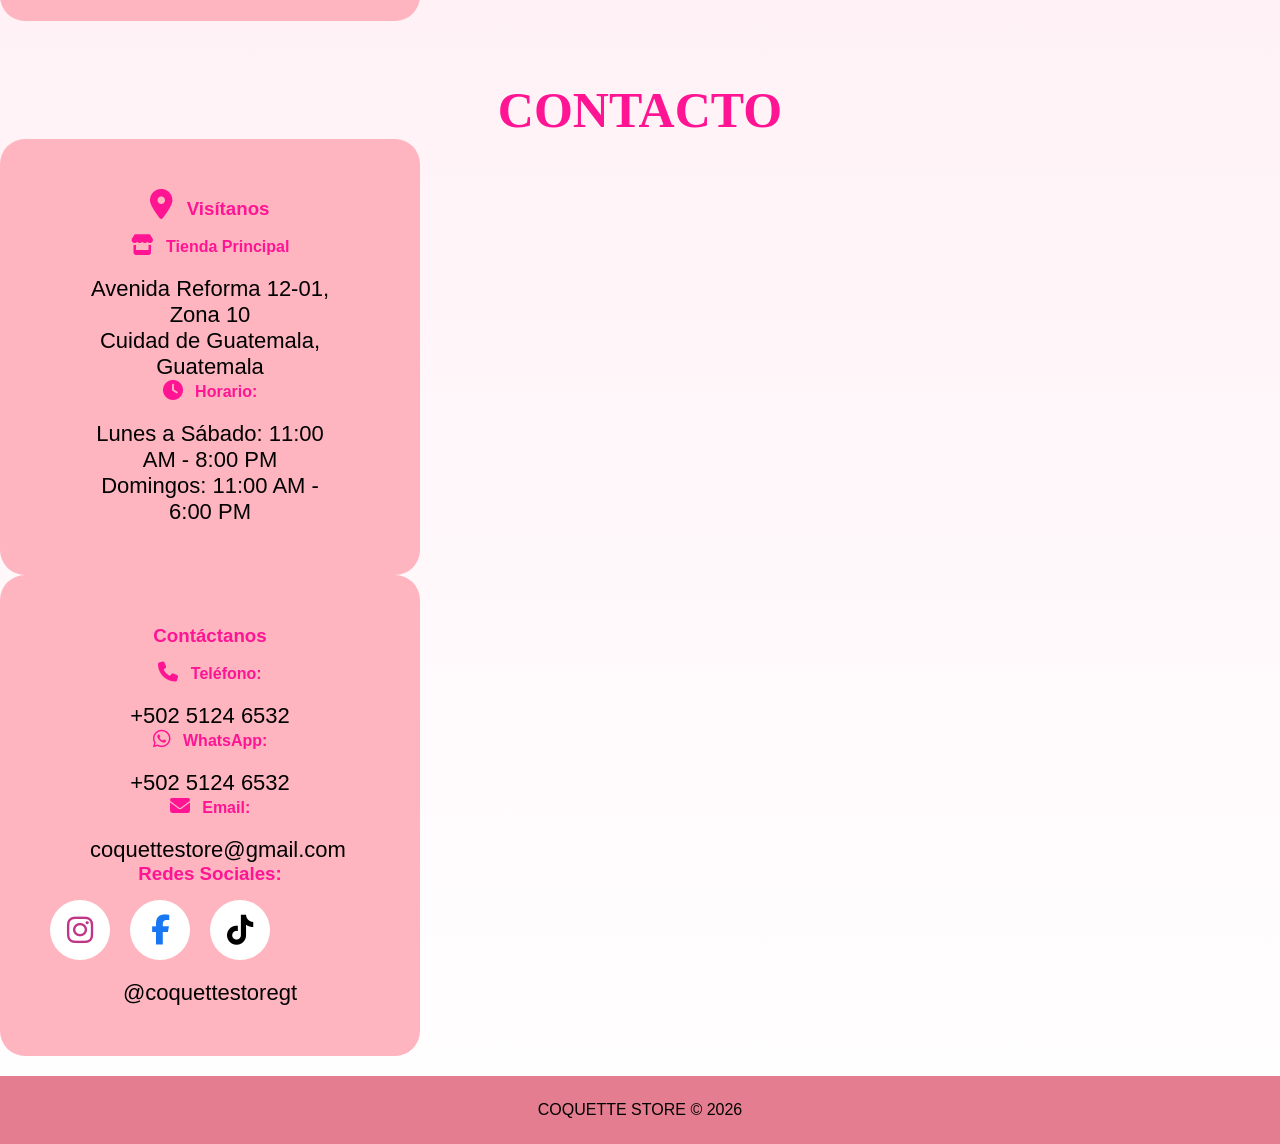
<file: tienda.html>
<!DOCTYPE html>
<html lang="es">
<head>
<meta charset="UTF-8">
<meta name="viewport" content="width=device-width, initial-scale=1.0">
<link rel="stylesheet" href="https://cdnjs.cloudflare.com/ajax/libs/font-awesome/6.5.1/css/all.min.css">
<title>TIENDA</title>

<link rel="stylesheet" href="tienda.css">
</head>

<body>

<nav>

    <h1>COQUETTE STORE</h1>

    <ul>
        <li><a href="#inicio">Inicio</a></li>
        <li><a href="#catalogo">Catálogo</a></li>
        <li><a href="#empresa">Nosotros</a></li>
        <li><a href="#info">Estilo</a></li>
        <li><a href="#contacto">Contacto</a></li>
    </ul>

</nav>

<section class="inicio" id="inicio">
<div class="comienzo">
        <h1>Tu estilo comienza aquí</h1>
        <p>Ropa moderna, juvenil y elegante para destacar siempre.</p>
        <a href="#catalogo" class="boton">Ver Catálogo</a>
        </div>
      <div class="presentacion">

        <div class="textoo">

            <h2>TU ESTILO HABLA</h2>

            <p>
                Bienvenida a Coquette Store, la tienda de moda juvenil más exclusiva de Guatemala.
            </p>

            <p>
                Descubre outfits únicos que reflejan tu personalidad y te hacen brillar en cada ocasión.
            </p>

        </div>

        <div class="imagen-portada">

            <img src="imagenes/Portada.jpeg">

        </div>

    </div>

</section>
    <div class="texto">
        <h2>OUTFITS DESTACADOS</h2>
        <P>Los looks más populares de nuestra colección.</P>
    </div>
 
    <div class="caja">

            <img src="imagenes/Floral.jpeg">
            <h3>Elegancia Floral</h3>

            <p>Vestido rosa con detalles florales.</p>
 </div>
            <div class="caja">
            <img src="imagenes/Brillos.jpeg">
            <h3>Brillos y Glamour</h3>

            <p>Look sofisticado con detalles brillantes.</p>
            </div>
            <div class="caja">

            <img src="imagenes/Fur.jpeg">
            <h3>Invierno Chic</h3>

            <p>Abrigo de piel con vestido rosa.</p>
            </div>
</section>

<section class="frase">

    <h2>MODA CON PERSONALIDAD</h2>

    <p>
        Outfits modernos inspirados en tendencias juveniles y estilos llamativos.
    </p>

</section>

<section class="catalogo" id="catalogo">

    <div class="texto">
<div class="Separado"
       
<h2>CATÁLOGO</h2>

        <div class="caja">

            <img src="imagenes/pinkglow.jpeg">

            <h3>Pink Glow</h3>

            <p>Look moderno y elegante.</p>

        </div>

        <div class="caja">

            <img src="imagenes/urbanchic.jpeg">
            <h3>Urban Chic</h3>

            <p>Moda urbana y juvenil.</p>

        </div>

        <div class="caja">

            <img src="imagenes/streetpink.jpeg">

            <h3>Street Pink</h3>

            <p>Outfit llamativo y moderno.</p>

        </div>

        <div class="caja">

            <img src="imagenes/foftglam.jpeg">
            <h3>Soft Glam</h3>

            <p>Moda elegante y delicada.</p>
        </div>
<div class="caja">

            <img src="imagenes/Floral.jpeg">
            <h3>Pink Floral Dress</h3>

            <p>Elegancia floral sofisticada.</p>
        </div>
        <div class="caja">
            <img src="imagenes/Fur.jpeg">
            <h3>Fur y Pink</h3>

            <p>Lujo y glamour invernal.</p>
        </div>
<div class="caja">  
        <img src="imagenes/Flowwing.jpeg">
            <h3>Flowwing Gown</h3>

            <p>Vestido etéreo y romantico.</p>
</div>
<div class="caja">
            <img src="imagenes/Brillos.jpeg">
            <h3>Sparkly Pink</h3>

            <p>Brillos y sofisticación.</p>
    </div>
</div>
</section>

<section class="empresa" id="empresa">
   
    <div class="texto">
   <h2>NOSOTROS</h2>
    </div>
    
    <div class="cuadro">
        <h3>Misión</h3>
        <p>Ofrecer moda juvenil de alta calidad a la comunidad guatemalteca, brindando outfits modernos y elegantes que reflejen la personalidad única de cada cliente. Nos comprometemos a ser la primera opción en moda coquette en Guatemala, combinando estilo internacional con precios accesibles.</p>
    </div>
   
    <div class="cuadro">
        <h3>Visión</h3>
        <p>​Ser la marca juvenil más reconocida por su estilo coquette y elegante, llevando nuestra moda a más lugares.</p>
    </div>
    
    <div class="cuadro">
        <h3>Objetivos</h3>
        <ul>
            <li>Expandir nuestra tienda física a Ciudad de Guatemala y Antigua</li>                   
        <li>Desarrollar alianzas con diseñadores guatemaltecos</li>
        <li>Crear una comunidad de moda juvenil en redes sociales</li>
    </ul>
    </div>

    <div class="cuadro">
        <h3>Metas</h3>
        <ul>
            <li>Alcanzar 5,000 clientes satisfechas en Guatemala</li>

            <li>Lanzar 4 colecciones exclusivas durante el año</li>
<li>Participar en Fashion Week Guatemala 2026</li>
        </ul>
</div>
</section>
<div class="texto">   
<h2 class="texto">VALORES</h2>

    <div class="cuadro">
        <h3>Autenticidad</h3>
        <p>Celebramos la individualidad y promovemos que cada persona exprese su estilo único.</p>
    </div>

    <div class="cuadro">
        <h3>Calidad</h3>
        <p>Seleccionamos cuidadosamente cada prenda para garantizar durabilidad y confort.</p>
  </div>

  <div class="cuadro">
        <h3>Innovación</h3>
        <p>Estamos siempre a la vanguardia de las tendencias internacionales de moda.</p>
  </div>

  <div class="cuadro">
        <h3>Inclusividad</h3>
        <p>Moda para todas las personas, sin importar edad, talla o estilo personal.</p>
  </div>

  <div class="cuadro">
        <h3>Empoderamiento</h3>
        <p>Creemos que la moda es una herramienta para fortalecer la confianza personal.</p>
  </div>
<section class="info" id="info">
  <div class="texto">
   <h2 class="texto">¿Por qué COQUETTE STORE?</h2>
  
    <div class="cuadro">
        <h3>Estilo Exclusivo</h3>
        <p>Outfits diseñados para transmitir elegancia, seguridad y personalidad.</p>
    </div>

    <div class="cuadro">
        <h3>Moda Premium</h3>
        <p>Diseños cómodos, modernos y creados para destacar todos los días.</p>
    </div>

    <div class="cuadro">
        <h3>Presencia Única</h3>
        <p>No seguimos tendencia... hacemos que todos volteen a mirar.</p>
    </div>

</section>

<section class="contacto" id="contacto">
   
   <h2 class="titulo">CONTACTO</h2>
     <div class="cuadro">
        <h3><i class="fa-solid fa-location-dot"></i> Visítanos</h3>
<h4><i class="fa-solid fa-store"></i> Tienda Principal</h4>
        <p>Avenida Reforma 12-01, Zona 10<br>Cuidad de Guatemala, Guatemala</p>
        <h4><i class="fa-solid fa-clock"></i> Horario:</h4>
        <p>Lunes a Sábado: 11:00 AM - 8:00 PM<br>Domingos: 11:00 AM - 6:00 PM</p>
    </div>

     <div class="cuadro">
        <h3>Contáctanos</h3>
        <h4><i class="fa-solid fa-phone"></i> Teléfono:</h4>
<p>+502 5124 6532</p>

<h4><i class="fa-brands fa-whatsapp"></i> WhatsApp:</h4>
<p>+502 5124 6532</p>

<h4><i class="fa-solid fa-envelope"></i> Email:</h4>
<p>coquettestore@gmail.com</p>

<h3>Redes Sociales:</h3>

<div class="redes">
    <a href="#"><i class="fa-brands fa-instagram"></i></a>
    <a href="#"><i class="fa-brands fa-facebook-f"></i></a>
    <a href="#"><i class="fa-brands fa-tiktok"></i></a>
</div>

<p>@coquettestoregt</p>
    </div>
   
<footer>
    COQUETTE STORE © 2026 
</footer>

</body>
</html>
</file>
<file: tienda.css>
*{
    margin: 0;
    padding: 0;
    box-sizing: border-box;
}

body{
    width: 100%;
    margin:0;
    padding:0;
    font-family:Arial;
    min-height: 100vh;
    min-height: 100vh;
    background: linear-gradient(
    to bottom,
    #ffe4ee,
    #fff7fa,
    #ffdbe8,
    #ffffff
  );

}

nav{
   background:rgba(255,255,255,0.4);
    backdrop-filter:blur(12px);
    width: 100%;
    display:flex;
    justify-content:space-between;
    padding:20px;
    position:sticky;
    top:0;
}

nav h1{
    color:#ff1493;
    font-family: poppings;

}

nav ul{
    display:flex;
    gap:25px;
    list-style:none;
}

nav a{
    text-decoration:none;
    color:black;
}

nav ul :hover{
    color:#ff1493;
}

.texto h2{
    font-size: 50px;
    font-family:cinzel;
    text-align: center;
    color:#ff1493;
    margin-top: 60px;
}

.texto p{
    margin-top:20px;
    font-size:22px;
    text-align: center;
    padding-left: 40px;
    padding-right: 40px;
}

.comienzo{ 
    padding:15px 15px;
    background:white;
    border-radius:40px;
    transition:0.4s;
    display:block;
    text-align:center;
 width: 25%;
    margin: 50px auto;
}

.comienzo:hover{
    transform:scale(1.1);
     box-shadow: 0 0 60px #FF00AA;
}
 
.comienzo h1{
    font-size:50px;
    color:#ff1493;
}

.comienzo p{
    font-size:25px;
    color:black;
}

.boton{
    background-color: #ff1493;
    color: white;
    text-decoration: none;
    padding: 15px;
    border-radius: 15px;
    display: inline-block;
    font-size: 18px;
    border: none;
    transition:0.5s;
 }

.boton:hover{
    background-color: #C26F8A;
    color: white;
    transform:scale(1.03);
}

.presentacion{
    display:flex;
    justify-content:space-between;
    align-items:center;
    gap:40px;
    padding:40px;
}

.textoo{
    font-size: 30px;
    font-family:cinzel;
    text-align:center;
    color:#ff1493;    
}


.textoo p{
    font-size:25px;
    text-align:center;
    color: black;
}

.imagen-portada img{
    width:100%;
    max-width:500px;
    border-radius:25px;
    transition:0.5s;
 }

.imagen-portada :hover{
    transform:scale(1.03);
    box-shadow: 0 0 60px #FF00AA;
}

.Separado{
    display: grid;
    grid-template-columns: repeat(4, 1fr);
}

.popular{
    background:#FFB5C0;
    border-radius:25px;
    overflow:hidden;
    text-align:center;
    width: 50%;
    margin: 50px auto;
    justify-content: center;
    align-items: center;
    transition:0.5s;
 }

.popular:hover{
    transform:scale(1.03);
     box-shadow: 0 0 60px #FF00AA;
}

.popular img{
    width:220px;
    border-radius:10px;
}

.contenedordestacados{
    display:flex;
    justify-content:center;
    gap:150px;
    margin-top:50px;
}

.contenedorcatalogo{

display:grid;
grid-template-columns:repeat(4,1fr);
justify-items:center;
gap: 60px;
margin-top:50px;

}

.caja{
    background:#FFB5C0;
    border-radius:25px;
    text-align:center;
    width: 300px;
    padding: 30px;
    display: flex;
    justify-content: space-between;
    flex-direction: column;
    transition:0.5s;
 }

.caja:hover{
    transform:scale(1.03);
     box-shadow: 0 0 60px #FF00AA;
}


.caja img{
    width:100%;
    border-radius: 15px;
}

.nosotros{
    display:grid;
grid-template-columns:repeat(2,470px);
justify-content:center;
gap: 20px;
margin-top:50px;
}

.valores{
    display:grid;
grid-template-columns:repeat(2,470px);
justify-content:center;
gap: 20px;
margin-top:50px;
}

.porque{
    display:grid;
grid-template-columns:repeat(3,450px);
justify-content:center;
gap: 20px;
margin-top:50px;
}

.contacto{
   width: 100%;
   margin-top: 50px;
}

.cuadro{
    background:#FFB5C0;
    padding:50px;
    border-radius:25px;
    text-align:center;
    width: 420px;
    min-height: 320px;
    transition:0.5s;
}

.cuadro:hover{
    transform:scale(1.03);
     box-shadow: 0 0 60px #FF00AA;
}   

.cuadro h3{
    color:#FF1493;
    margin-bottom:15px;
}

.cuadro h4{
    color:#FF1493;
}
    
.cuadro ul{
    list-style:none;
} 

.contacto2{
    display:flex;
    justify-content: center;
    flex-wrap: wrap;
    gap:40px;
    margin-top:50px;
}

.fa-location-dot{
    color:#ff1493;
    margin-right:8px;
    font-size:30px;
}

.fa-location-dot{
    color:#ff1493;
    margin-right:8px;
    font-size:30px;
}

.fa-store{
    color:#ff1493;
    margin-right:8px;
    font-size:20px;
}

.direccion a{
    color: black;
    text-decoration: none;
    font-size: 22px;
}

.fa-clock{
    color:#ff1493;
    margin-right:8px;
    font-size:20px;
}

.fa-phone{
    color:#FF1493;
    margin-right: 8px;
    font-size: 20px;
}

.fa-whatsapp{
    color: #FF1493;
     margin-right: 8px;
    font-size: 20px;
}

.fa-envelope{
    color: #FF1493;
    margin-right: 8px;
    font-size: 20px;
}

.redes{
    display:flex;
    gap:20px;
    margin-top:15px;
}

.redes a{
    width:60px;
    height:60px;
    background:white;
    border-radius:50%;
    display:flex;
    justify-content:center;
    align-items:center;
    text-decoration:none;
    transition:0.4s;
}

.redes a:hover{
    transform:scale(1.1);
}

.redes .fa-instagram{
    color:#C13584;
    font-size:30px;
      justify-content:center;
    align-items:center;
}

.redes .fa-facebook-f{
    color:#1877F2;
    font-size:30px;
      justify-content:center;
    align-items:center;
}

.redes .fa-tiktok{
    color:#000;
    font-size:30px;
      justify-content:center;
    align-items:center;
}

form{
    max-width:700px;
    margin:auto;
    background:white;
    padding:40px;
    border-radius:30px;
    box-shadow:0 10px 30px rgba(0,0,0,0.1);
    margin-top: 30px;
    text-align: center;
}

.input-group{
    margin-bottom:20px;
}

input,
textarea{
    width:100%;
    padding:15px;
    border:none;
    border-radius:15px;
    background:#f4f4f4;
    outline:none;
    transition:0.3s;
}

input:focus,
textarea:focus{
    background:#ffe4f2;
    transform:scale(1.02);
}

textarea{
    resize:none;
    height:150px;
}


footer{
    width: 100%;
    background:#E57D90;
    color:black;
    text-align:center;
    padding:25px;
    margin-top: 20px;
}

 .botoon a{
    background-color: #ff1493;
    color: white;
    text-decoration: none;
    padding: 15px;
    border-radius: 15px;
    font-size: 18px;
    transition: 0.5s;
 }

.botoon:hover{
      transform:scale(1.03);
}

.boton2{
    background-color: #ff1493;
    color: white;
    text-decoration: none;
    padding: 15px;
    border-radius: 15px;
    display: inline-block;
    font-size: 13px;
    border: none;
    transition:0.5s;
 }

.boton2:hover{
    background-color: #C26F8A;
    color: white;
    transform:scale(1.03);
}

/* RESPONSIVE */

@media(max-width:768px){

    nav{
        flex-direction:column;
        align-items:center;
        gap:15px;
    }

    nav ul{
        flex-direction:column;
        align-items:center;
    }

    .presentacion{
        flex-direction:column;
        text-align:center;
    }

    .contenedordestacados{
        flex-direction:column;
        align-items:center;
        gap:40px;
    }

    .Separado{
        grid-template-columns:repeat(1,1fr);
    }

    .contenedorcatalogo{
        grid-template-columns:repeat(1,1fr);
    }

    .nosotros{
        grid-template-columns:repeat(1,1fr);
    }

    .valores{
        grid-template-columns:repeat(1,1fr);
    }

    .porque{
        grid-template-columns:repeat(1,1fr);
    }

    .popular{
        width:90%;
    }

    .caja{
        width:90%;
    }

    .cuadro{
        width:90%;
    }

    .comienzo{
        width:90%;
    }

    .texto h2{
        font-size:35px;
    }

    .texto p{
        font-size:18px;
    }

    .textoo{
        font-size:22px;
    }

    .textoo p{
        font-size:18px;
    }

    form{
        width:90%;
        padding:20px;
    }

}
</file>
<file: imagen.css>
body{
    margin: 0;
    height: 100vh;
    display: flex;
    justify-content: center;
    align-items: center;
    background-color: #FEC8D8;
    font-family: Arial, sans-serif;
}

.card{
    width: 350px;
    background: white;
    padding: 20px;
    border-radius: 20px;
    text-align: center;
transition: 0.5s;;
}

.card:hover{
    transform:scale(1.03);
}

.imagen{
    width: 50%;
    border-radius: 15px;
}

h1{
    color: #d46a92;
}

ul{
    text-align: left;
}

.boton{
    display: inline-block;
    margin-top: 15px;
    padding: 10px 20px;
    background-color: #d46a92;
    color: white;
    text-decoration: none;
    border-radius: 10px;
    transition: 0.5s;;
}

.boton:hover{
    transform:scale(1.03);
}
</file>
<file: pagina2.css>
body{
    margin: 0;
    height: 100vh;
    display: flex;
    justify-content: center;
    align-items: center;
    background-color: #FEC8D8;
    font-family: Arial,;
}

.gracias{
    text-align: center;
    background: #FFB5C0;
    padding: 40px;
    border-radius: 20px;
}

h1{
    color: #ff1493;
}

button{
    margin-top: 20px;
    padding: 12px 25px;
    border: none;
    border-radius: 10px;
    background-color: #ff1493;
    color: white;
    font-size: 16px;
    transition:0.5s;
 }

button:hover{
    background-color: #bb4f79;
      transform:scale(1.03);
}
</file>
